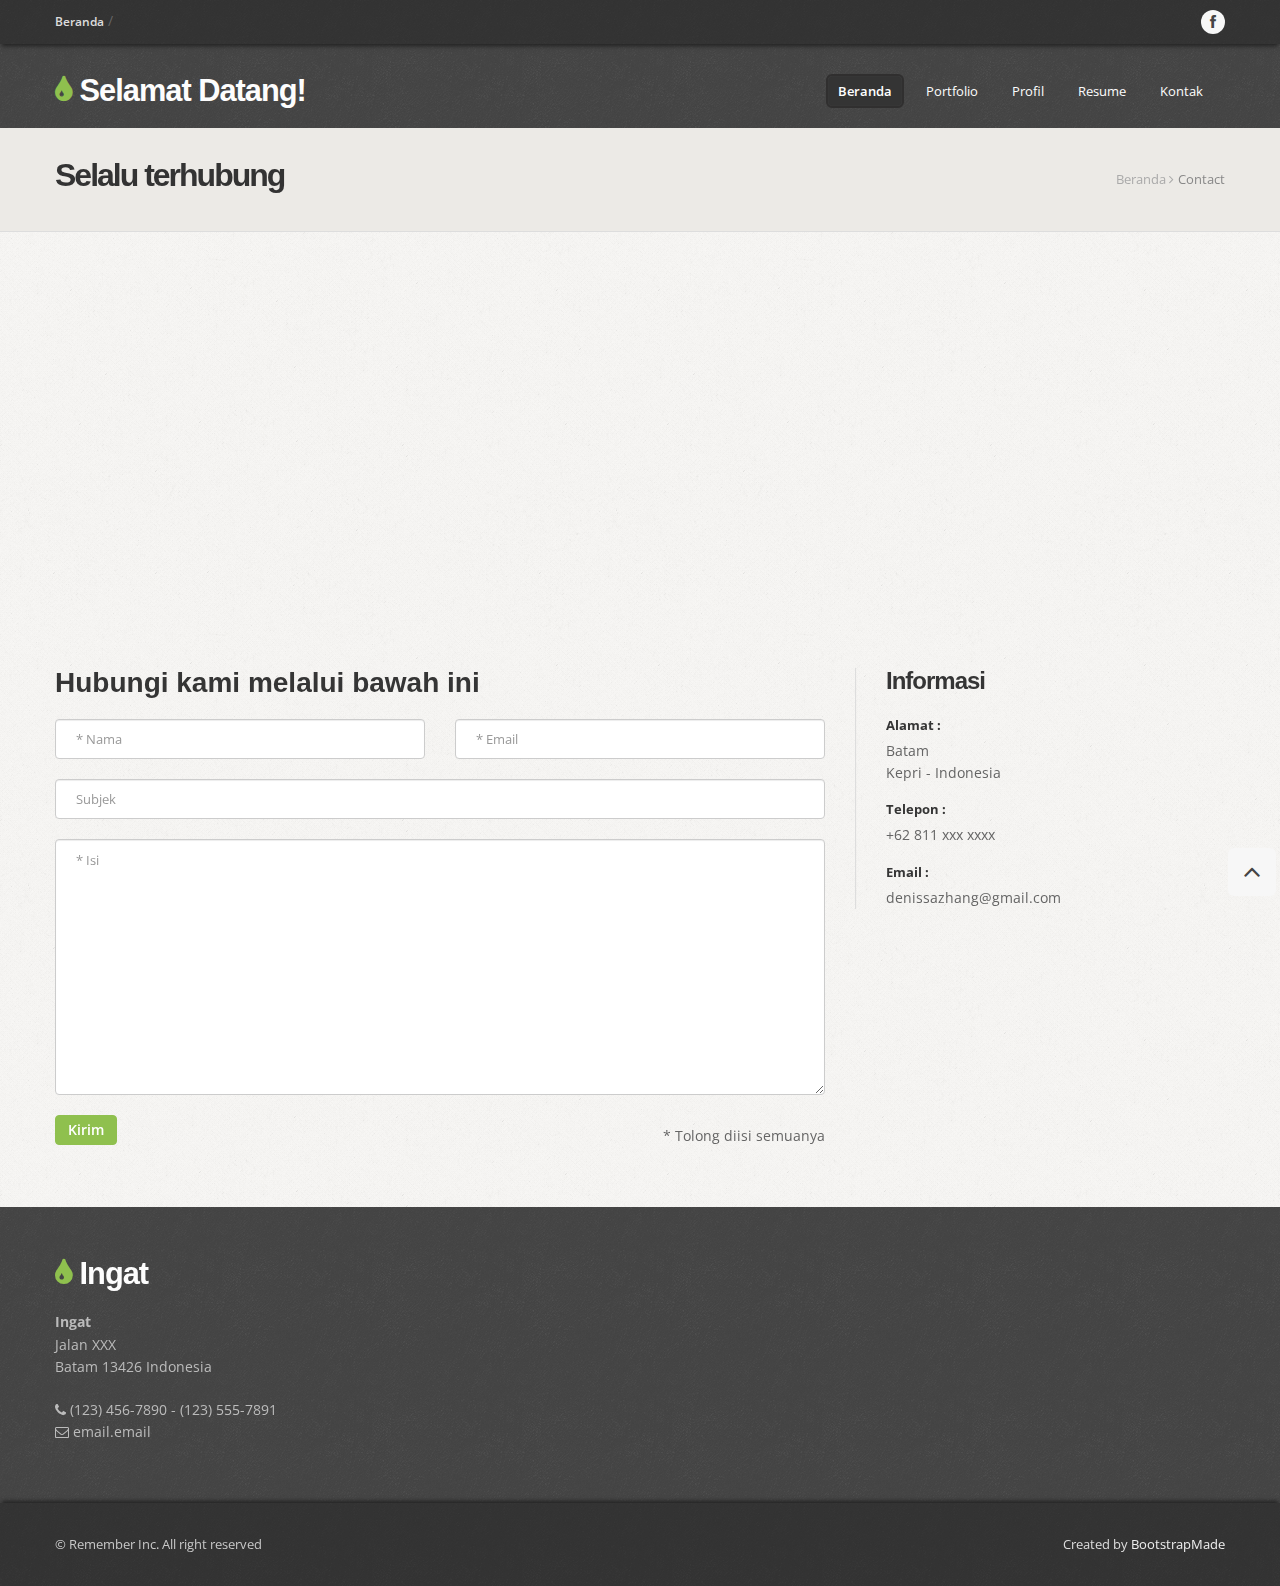
<file: contact.html>
<!DOCTYPE html>
<html lang="en">

<head>
  <meta charset="utf-8">
  <title>Contact Page</title>
  <meta name="viewport" content="width=device-width, initial-scale=1.0" />
  <meta name="description" content="Your page description here" />
  <meta name="author" content="" />

  <!-- css -->
  <link href="css/bootstrap.css" rel="stylesheet" />
  <link href="css/bootstrap-responsive.css" rel="stylesheet" />
  <link href="css/prettyPhoto.css" rel="stylesheet" />
  <link href="https://fonts.googleapis.com/css?family=Open+Sans:300,400,600,700" rel="stylesheet">
  <link href="css/style.css" rel="stylesheet">

  <!-- Theme skin -->
  <link id="t-colors" href="color/default.css" rel="stylesheet" />

  <!-- Fav and touch icons -->
  <link rel="apple-touch-icon-precomposed" sizes="144x144" href="ico/apple-touch-icon-144-precomposed.png" />
  <link rel="apple-touch-icon-precomposed" sizes="114x114" href="ico/apple-touch-icon-114-precomposed.png" />
  <link rel="apple-touch-icon-precomposed" sizes="72x72" href="ico/apple-touch-icon-72-precomposed.png" />
  <link rel="apple-touch-icon-precomposed" href="ico/apple-touch-icon-57-precomposed.png" />
  <link rel="shortcut icon" href="ico/favicon.png" />

  <!-- =======================================================
    Theme Name: Remember
    Theme URL: https://bootstrapmade.com/remember-free-multipurpose-bootstrap-template/
    Author: BootstrapMade.com
    Author URL: https://bootstrapmade.com
  ======================================================= -->
</head>

<body>

  <div id="wrapper">
    <!-- start header -->
    <header>
      <div class="top">
        <div class="container">
          <div class="row">
            <div class="span6">
              <ul class="topmenu">
                <li><a href="#">Beranda</a> &#47;</li>
              </ul>
            </div>
            <div class="span6">

              <ul class="social-network">
                <li><a href="https://Facebook.com/DenissaZhangKaiQian" data-placement="bottom" title="Facebook"><i class="icon-circled icon-bglight icon-facebook"></i></a></li>
              </ul>

            </div>
          </div>
        </div>
      </div>
      <div class="container">

  <div class="row nomargin">
            <div class="span4">
              <div class="logo">
                <h1><a href="index.html"><i class="icon-tint"></i> Selamat Datang!</a></h1>
              </div>
            </div>
            <div class="span8">
              <div class="navbar navbar-static-top">
                <div class="navigation">
                  <nav>
                    <ul class="nav topnav">
                      <li class="active">
                        <a href="index.html">Beranda</a>
                      </li>
                  <li class="dropdown">
                    <a href="portfolio.html">Portfolio</i></a>
                    <ul class="dropdown-menu">
                      </ul>
                    </li>
                    <li>
                      <a href="profil.html">Profil</i></a>
                      <ul class="dropdown-menu">
                      </ul>
                    </li>

                    <li>
                      <a href="resume.html">Resume</i></a>
                      <ul class="dropdown-menu">
                      </ul>
                    </li>
                    <li>
                      <a href="contact.html">Kontak</a>
                    </li>
                  </ul>
                </nav>
              </div>
              <!-- end navigation -->
            </div>
          </div>
        </div>
      </div>
    </header>
    <!-- end header -->

    <section id="inner-headline">
      <div class="container">
        <div class="row">
          <div class="span4">
            <div class="inner-heading">
              <h2>Selalu terhubung</h2>
            </div>
          </div>
          <div class="span8">
            <ul class="breadcrumb">
              <li><a href="index.html">Beranda</a> <i class="icon-angle-right"></i></li>
              <li class="active">Contact</li>
            </ul>
          </div>
        </div>
      </div>
    </section>

    <section id="content">
      <iframe src="https://maps.google.com/maps?q=uib&t=&z=13&ie=UTF8&iwloc=&output=embed" width="100%" height="380" frameborder="0" style="border:0" allowfullscreen></iframe>
      <div class="container">
        <div class="row">
          <div class="span8">
            <h4>Hubungi kami melalui bawah ini</h4>



            <form id="contactform" action="" method="post" role="form" class="contactForm">

              <div id="sendmessage">Pesan anda telah dikirim, terima kasih!</div>
              <div id="errormessage"></div>

              <div class="row">
                <div class="span4 field form-group">
                  <input type="text" name="name" placeholder="* Nama" data-rule="minlen:4" data-msg="Please enter at least 4 chars" />
                  <div class="validation"></div>
                </div>
                <div class="span4 field form-group">
                  <input type="text" name="email" placeholder="* Email" data-rule="email" data-msg="Please enter a valid email" />
                  <div class="validation"></div>
                </div>
                <div class="span8 margintop10 field form-group">
                  <input type="text" name="subject" placeholder="Subjek" data-rule="minlen:4" data-msg="Please enter at least 4 chars" />
                  <div class="validation"></div>
                </div>
                <div class="span8 margintop10 field form-group">
                  <textarea rows="12" name="message" class="input-block-level" placeholder="* Isi" data-rule="required" data-msg="Please write something"></textarea>
                  <div class="validation"></div>

                  <p>
                    <button class="btn btn-color margintop10 pull-left" type="submit">Kirim</button>
                    <span class="pull-right margintop20">* Tolong diisi semuanya</span>
                  </p>
                </div>
              </div>
            </form>
          </div>
          <div class="span4">
            <div class="clearfix"></div>
            <aside class="right-sidebar">

              <div class="widget">
                <h5 class="widgetheading">Informasi<span></span></h5>

                <ul class="contact-info">
                  <li><label>Alamat :</label>Batam<br /> Kepri - Indonesia</li>
                  <li><label>Telepon :</label>+62 811 xxx xxxx</li>
                  <li><label>Email : </label> denissazhang@gmail.com</li>
                </ul>

              </div>
            </aside>
          </div>
        </div>
      </div>
    </section>

  <footer>
          <div class="container">
            <div class="row">
              <div class="span4">
                <div class="widget">
                  <div class="footer_logo">
                    <h3><a href="index.html"><i class="icon-tint"></i> Ingat</a></h3>
                  </div>
                  <address>
                   <strong>Ingat</strong><br>
                   Jalan XXX<br>
                   Batam 13426 Indonesia
                 </address>
                 <p>
                  <i class="icon-phone"></i> (123) 456-7890 - (123) 555-7891 <br>
                  <i class="icon-envelope-alt"></i> email.email
                </p>
              </div>
            </div>
            </div>
        </div>
        <div id="sub-footer">
          <div class="container">
            <div class="row">
              <div class="span6">
                <div class="copyright">
                  <p><span>&copy; Remember Inc. All right reserved</span></p>
                </div>

              </div>

              <div class="span6">
                <div class="credits">
                <!--
                  All the links in the footer should remain intact.
                  You can delete the links only if you purchased the pro version.
                  Licensing information: https://bootstrapmade.com/license/
                  Purchase the pro version with working PHP/AJAX contact form: https://bootstrapmade.com/buy/?theme=Remember
                -->
                Created by <a href="https://bootstrapmade.com/">BootstrapMade</a>
              </div>
            </div>
          </div>
        </div>
      </div>
    </footer>
  </div>
  <a href="#" class="scrollup"><i class="icon-angle-up icon-rounded icon-bglight icon-2x"></i></a>

  <!-- javascript
    ================================================== -->
    <!-- Placed at the end of the document so the pages load faster -->
    <script src="js/jquery.js"></script>
    <script src="js/jquery.easing.1.3.js"></script>
    <script src="js/bootstrap.js"></script>
    <script src="js/modernizr.custom.js"></script>
    <script src="js/toucheffects.js"></script>
    <script src="js/google-code-prettify/prettify.js"></script>
    <script src="js/jquery.prettyPhoto.js"></script>
    <script src="js/portfolio/jquery.quicksand.js"></script>
    <script src="js/portfolio/setting.js"></script>
    <script src="js/animate.js"></script>

    <!-- Template Custom JavaScript File -->
    <script src="js/custom.js"></script>

  </body>

  </html>
</file>
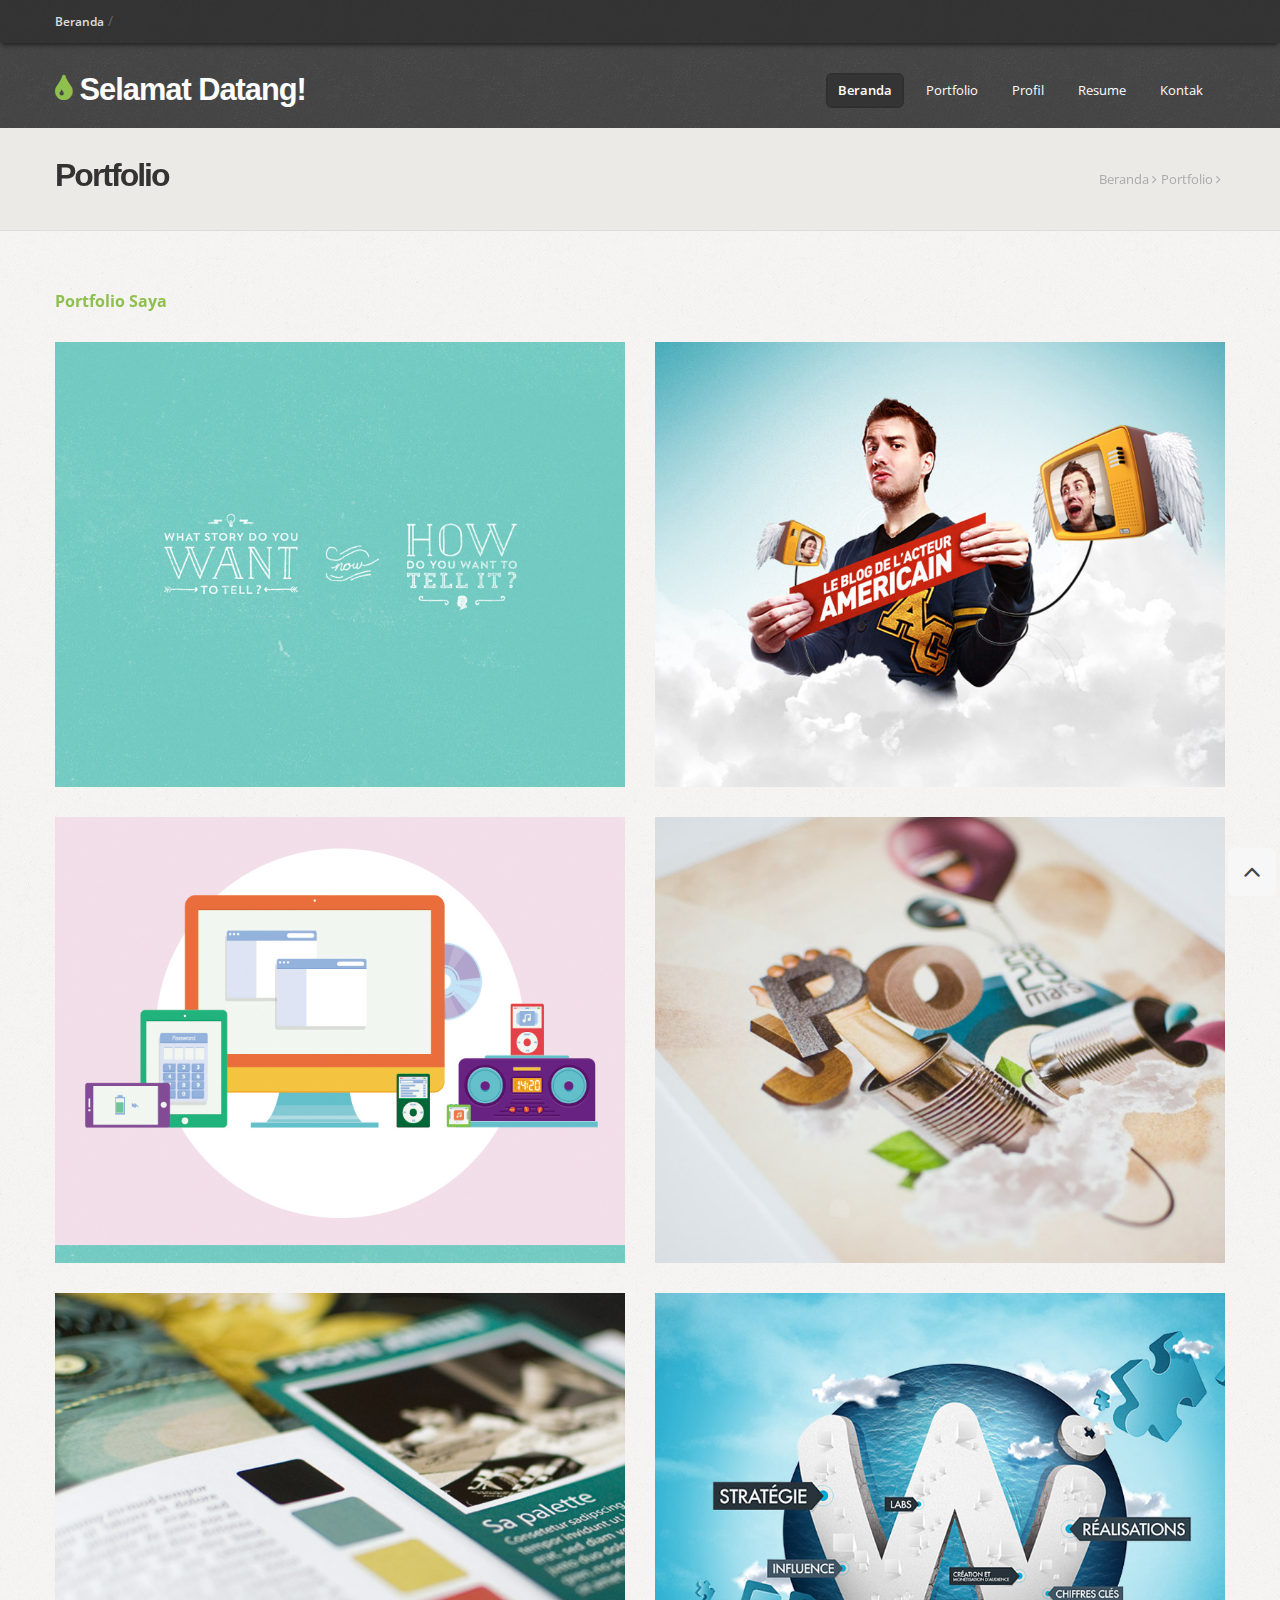
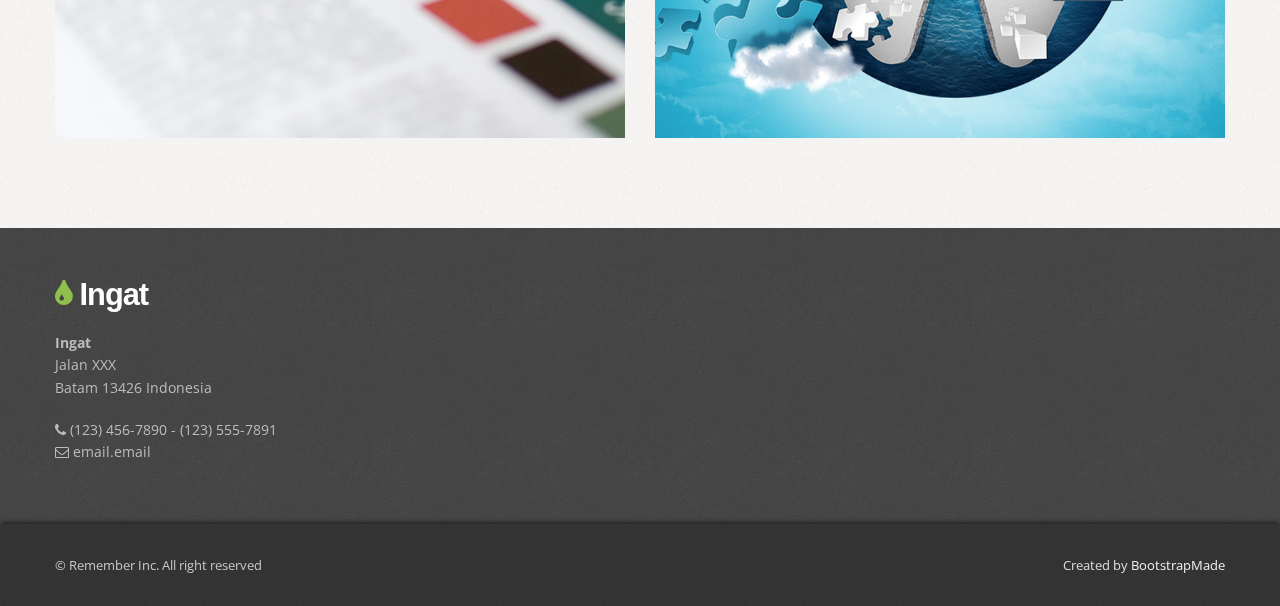
<file: portfolio.html>
<!DOCTYPE html>
<html lang="en">

<head>
  <meta charset="utf-8">
  <title>Portfolio</title>
  <meta name="viewport" content="width=device-width, initial-scale=1.0" />
  <meta name="description" content="Your page description here" />
  <meta name="author" content="" />

  <!-- css -->
  <link href="css/bootstrap.css" rel="stylesheet" />
  <link href="css/bootstrap-responsive.css" rel="stylesheet" />
  <link href="css/prettyPhoto.css" rel="stylesheet" />
  <link href="https://fonts.googleapis.com/css?family=Open+Sans:300,400,600,700" rel="stylesheet">
  <link href="css/style.css" rel="stylesheet">

  <!-- Theme skin -->
  <link id="t-colors" href="color/default.css" rel="stylesheet" />

  <!-- Fav and touch icons -->
  <link rel="apple-touch-icon-precomposed" sizes="144x144" href="ico/apple-touch-icon-144-precomposed.png" />
  <link rel="apple-touch-icon-precomposed" sizes="114x114" href="ico/apple-touch-icon-114-precomposed.png" />
  <link rel="apple-touch-icon-precomposed" sizes="72x72" href="ico/apple-touch-icon-72-precomposed.png" />
  <link rel="apple-touch-icon-precomposed" href="ico/apple-touch-icon-57-precomposed.png" />
  <link rel="shortcut icon" href="ico/favicon.png" />

  <!-- =======================================================
    Theme Name: Remember
    Theme URL: https://bootstrapmade.com/remember-free-multipurpose-bootstrap-template/
    Author: BootstrapMade.com
    Author URL: https://bootstrapmade.com
  ======================================================= -->
</head>

<body>

  <div id="wrapper">
    <!-- start header -->
    <header>
      <div class="top">
        <div class="container">
          <div class="row">
            <div class="span6">
              <ul class="topmenu">
                <li><a href="#">Beranda</a> &#47;</li>
              </ul>
            </div>
          </div>
        </div>
      </div>
      <div class="container">
  <div class="row nomargin">
            <div class="span4">
              <div class="logo">
                <h1><a href="index.html"><i class="icon-tint"></i> Selamat Datang!</a></h1>
              </div>
            </div>
            <div class="span8">
              <div class="navbar navbar-static-top">
                <div class="navigation">
                  <nav>
                    <ul class="nav topnav">
                      <li class="active">
                        <a href="index.html">Beranda</a>
                      </li>
                  <li class="dropdown">
                    <a href="portfolio.html">Portfolio</i></a>
                    <ul class="dropdown-menu">
                      </ul>
                    </li>
                    <li>
                      <a href="profil.html">Profil</i></a>
                      <ul class="dropdown-menu">
                      </ul>
                    </li>

                    <li>
                      <a href="resume.html">Resume</i></a>
                      <ul class="dropdown-menu">
                      </ul>
                    </li>
                    <li>
                      <a href="contact.html">Kontak</a>
                    </li>
                  </ul>
                </nav>
              </div>
              <!-- end navigation -->
            </div>
          </div>
        </div>
      </div>
    </header>
    <!-- end header -->

    <section id="inner-headline">
      <div class="container">
        <div class="row">
          <div class="span4">
            <div class="inner-heading">
              <h2>Portfolio</h2>
            </div>
          </div>
          <div class="span8">
            <ul class="breadcrumb">
              <li><a href="index.html">Beranda</a> <i class="icon-angle-right"></i></li>
              <li><a href="#">Portfolio</a> <i class="icon-angle-right"></i></li>
              <li class="active"></li>
            </ul>
          </div>
        </div>
      </div>
    </section>

    <section id="content">
      <div class="container">
        <div class="row">
          <div class="span12">
            <ul class="portfolio-categ filter">
              <li class="all active"><a href="#">Portfolio Saya</a></li>
              <!-- <li class="web"><a href="#" title="">Web design</a></li>
              <li class="icon"><a href="#" title="">Icons</a></li>
              <li class="graphic"><a href="#" title="">Graphic design</a></li> -->
            </ul>

            <div class="clearfix"></div>
            <div class="row">
              <section id="projects">
                <ul id="thumbs" class="grid cs-style-3 portfolio">

                  <!-- Item Project and Filter Name -->
                  <li class="item-thumbs span6 design" data-id="id-0" data-type="web">
                    <div class="item">
                      <figure>
                        <div><img src="img/dummies/works/1.jpg" alt=""></div>
                        <figcaption>
                          <h3>Portfolio 1</h3>
                          <p>
                            <a href="img/dummies/works/big.png" data-pretty="prettyPhoto[gallery1]" title="Portfolio caption here"><i class="icon-zoom-in icon-circled icon-bglight icon-2x active"></i></a>
                            <a href="#"><i class="icon-file icon-circled icon-bglight icon-2x active"></i></a>
                          </p>
                        </figcaption>
                      </figure>
                    </div>
                  </li>
                  <!-- End Item Project -->

                  <!-- Item Project and Filter Name -->
                  <li class="item-thumbs span6 design" data-id="id-1" data-type="icon">
                    <div class="item">
                      <figure>
                        <div><img src="img/dummies/works/2.jpg" alt=""></div>
                        <figcaption>
                          <h3>Portfolio 2</h3>
                          <p>
                            <a href="img/dummies/works/big.png" data-pretty="prettyPhoto[gallery1]" title="Portfolio caption here"><i class="icon-zoom-in icon-circled icon-bglight icon-2x active"></i></a>
                            <a href="#"><i class="icon-file icon-circled icon-bglight icon-2x active"></i></a>
                          </p>
                        </figcaption>
                      </figure>
                    </div>
                  </li>
                  <!-- End Item Project -->

                  <!-- Item Project and Filter Name -->
                  <li class="item-thumbs span6 photography" data-id="id-2" data-type="graphic">
                    <div class="item">
                      <figure>
                        <div><img src="img/dummies/works/3.jpg" alt=""></div>
                        <figcaption>
                          <h3>Portfolio 3</h3>
                          <p>
                            <a href="img/dummies/works/big.png" data-pretty="prettyPhoto[gallery1]" title="Portfolio caption here"><i class="icon-zoom-in icon-circled icon-bglight icon-2x active"></i></a>
                            <a href="#"><i class="icon-file icon-circled icon-bglight icon-2x active"></i></a>
                          </p>
                        </figcaption>
                      </figure>
                    </div>
                  </li>
                  <!-- End Item Project -->

                  <!-- Item Project and Filter Name -->
                  <li class="item-thumbs span6 design" data-id="id-0" data-type="web">
                    <div class="item">
                      <figure>
                        <div><img src="img/dummies/works/4.jpg" alt=""></div>
                        <figcaption>
                          <h3>Portfolio 4</h3>
                          <p>
                            <a href="img/dummies/works/big.png" data-pretty="prettyPhoto[gallery1]" title="Portfolio caption here"><i class="icon-zoom-in icon-circled icon-bglight icon-2x active"></i></a>
                            <a href="#"><i class="icon-file icon-circled icon-bglight icon-2x active"></i></a>
                          </p>
                        </figcaption>
                      </figure>
                    </div>
                  </li>
                  <!-- End Item Project -->

                  <!-- Item Project and Filter Name -->
                  <li class="item-thumbs span6 photography" data-id="id-4" data-type="web">
                    <div class="item">
                      <figure>
                        <div><img src="img/dummies/works/5.jpg" alt=""></div>
                        <figcaption>
                          <h3>Portfolio 5</h3>
                          <p>
                            <a href="img/dummies/works/big.png" data-pretty="prettyPhoto[gallery1]" title="Portfolio caption here"><i class="icon-zoom-in icon-circled icon-bglight icon-2x active"></i></a>
                            <a href="#"><i class="icon-file icon-circled icon-bglight icon-2x active"></i></a>
                          </p>
                        </figcaption>
                      </figure>
                    </div>
                  </li>
                  <!-- End Item Project -->

                  <!-- Item Project and Filter Name -->
                  <li class="item-thumbs span6 photography" data-id="id-5" data-type="icon">
                    <div class="item">
                      <figure>
                        <div><img src="img/dummies/works/6.jpg" alt=""></div>
                        <figcaption>
                          <h3>Portfolio 6</h3>
                          <p>
                            <a href="img/dummies/works/big.png" data-pretty="prettyPhoto[gallery1]" title="Portfolio caption here"><i class="icon-zoom-in icon-circled icon-bglight icon-2x active"></i></a>
                            <a href="#"><i class="icon-file icon-circled icon-bglight icon-2x active"></i></a>
                          </p>
                        </figcaption>
                      </figure>
                    </div>
                  </li>
                  <!-- End Item Project -->
                </ul>
              </section>

            </div>
          </div>
        </div>
      </div>
    </section>

    
        <footer>
          <div class="container">
            <div class="row">
              <div class="span4">
                <div class="widget">
                  <div class="footer_logo">
                    <h3><a href="index.html"><i class="icon-tint"></i> Ingat</a></h3>
                  </div>
                  <address>
                   <strong>Ingat</strong><br>
                   Jalan XXX<br>
                   Batam 13426 Indonesia
                 </address>
                 <p>
                  <i class="icon-phone"></i> (123) 456-7890 - (123) 555-7891 <br>
                  <i class="icon-envelope-alt"></i> email.email
                </p>
              </div>
            </div>
            </div>
        </div>
        <div id="sub-footer">
          <div class="container">
            <div class="row">
              <div class="span6">
                <div class="copyright">
                  <p><span>&copy; Remember Inc. All right reserved</span></p>
                </div>

              </div>

              <div class="span6">
                <div class="credits">
                <!--
                  All the links in the footer should remain intact.
                  You can delete the links only if you purchased the pro version.
                  Licensing information: https://bootstrapmade.com/license/
                  Purchase the pro version with working PHP/AJAX contact form: https://bootstrapmade.com/buy/?theme=Remember
                -->
                Created by <a href="https://bootstrapmade.com/">BootstrapMade</a>
              </div>
            </div>
          </div>
        </div>
      </div>
    </footer>
  </div>
  <a href="#" class="scrollup"><i class="icon-angle-up icon-rounded icon-bglight icon-2x"></i></a>

  <!-- javascript
    ================================================== -->
  <!-- Placed at the end of the document so the pages load faster -->
  <script src="js/jquery.js"></script>
  <script src="js/jquery.easing.1.3.js"></script>
  <script src="js/bootstrap.js"></script>
  <script src="js/modernizr.custom.js"></script>
  <script src="js/toucheffects.js"></script>
  <script src="js/google-code-prettify/prettify.js"></script>
  <script src="js/jquery.prettyPhoto.js"></script>
  <script src="js/portfolio/jquery.quicksand.js"></script>
  <script src="js/portfolio/setting.js"></script>
  <script src="js/animate.js"></script>

  <!-- Template Custom JavaScript File -->
  <script src="js/custom.js"></script>


</body>

</html>
</file>
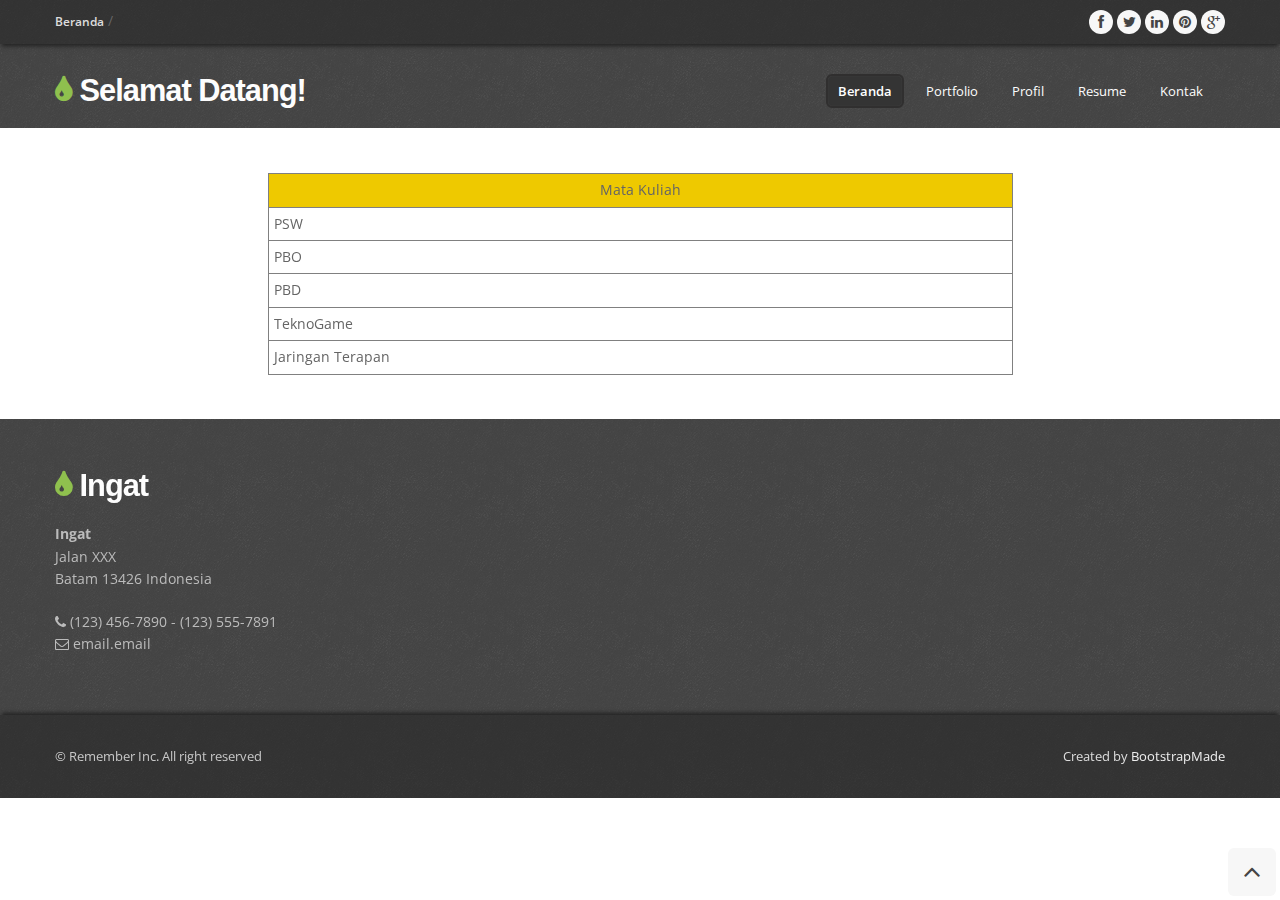
<file: profil.html>
<!DOCTYPE html>
<html lang="en">

<head>
  <meta charset="utf-8">
  <title>Denissa</title>
  <meta name="viewport" content="width=device-width, initial-scale=1.0" />
  <meta name="description" content="Your page description here" />
  <meta name="author" content="" />

  <!-- css -->
  <link href="css/bootstrap.css" rel="stylesheet" />
  <link href="css/bootstrap-responsive.css" rel="stylesheet" />
  <link href="css/prettyPhoto.css" rel="stylesheet" />
  <link href="https://fonts.googleapis.com/css?family=Open+Sans:300,400,600,700" rel="stylesheet">
  <link href="css/style.css" rel="stylesheet">

  <!-- Theme skin -->
  <link id="t-colors" href="color/default.css" rel="stylesheet" />

  <!-- Fav and touch icons -->
  <link rel="apple-touch-icon-precomposed" sizes="144x144" href="ico/apple-touch-icon-144-precomposed.png" />
  <link rel="apple-touch-icon-precomposed" sizes="114x114" href="ico/apple-touch-icon-114-precomposed.png" />
  <link rel="apple-touch-icon-precomposed" sizes="72x72" href="ico/apple-touch-icon-72-precomposed.png" />
  <link rel="apple-touch-icon-precomposed" href="ico/apple-touch-icon-57-precomposed.png" />
  <link rel="shortcut icon" href="ico/favicon.png" />

  <!-- =======================================================
    Theme Name: Remember
    Theme URL: https://bootstrapmade.com/remember-free-multipurpose-bootstrap-template/
    Author: BootstrapMade.com
    Author URL: https://bootstrapmade.com
    ======================================================= -->
  </head>

  <body>
    <div id="wrapper">
      <!-- start header -->
      <header>
        <div class="top">
          <div class="container">
            <div class="row">
              <div class="span6">
                <ul class="topmenu">
                  <li><a href="#">Beranda</a> &#47;</li><!-- 
                  <li><a href="#">Terms</a> &#47;</li>
                  <li><a href="#">Privacy policy</a></li> -->
                </ul>
              </div>
              <div class="span6">

                <ul class="social-network">
                  <li><a href="#" data-placement="bottom" title="Facebook"><i class="icon-circled icon-bglight icon-facebook"></i></a></li>
                  <li><a href="#" data-placement="bottom" title="Twitter"><i class="icon-circled icon-bglight icon-twitter"></i></a></li>
                  <li><a href="#" data-placement="bottom" title="Linkedin"><i class="icon-circled icon-linkedin icon-bglight"></i></a></li>
                  <li><a href="#" data-placement="bottom" title="Pinterest"><i class="icon-circled icon-pinterest  icon-bglight"></i></a></li>
                  <li><a href="#" data-placement="bottom" title="Google +"><i class="icon-circled icon-google-plus icon-bglight"></i></a></li>
                </ul>

              </div>
            </div>
          </div>
        </div>
        <div class="container">

         <div class="row nomargin">
            <div class="span4">
              <div class="logo">
                <h1><a href="index.html"><i class="icon-tint"></i> Selamat Datang!</a></h1>
              </div>
            </div>
            <div class="span8">
              <div class="navbar navbar-static-top">
                <div class="navigation">
                  <nav>
                    <ul class="nav topnav">
                      <li class="active">
                        <a href="index.html">Beranda</a>
                      </li>
                  <li class="dropdown">
                    <a href="portfolio.html">Portfolio</i></a>
                    <ul class="dropdown-menu">
                      </ul>
                    </li>
                    <li>
                      <a href="profil.html">Profil</i></a>
                      <ul class="dropdown-menu">
                      </ul>
                    </li>

                    <li>
                      <a href="resume.html">Resume</i></a>
                      <ul class="dropdown-menu">
                      </ul>
                    </li>
                    <li>
                      <a href="contact.html">Kontak</a>
                    </li>
                  </ul>
                </nav>
              </div>
              <!-- end navigation -->
            </div>
          </div>
        </div>
      </div>
    </header>
    <!-- end header -->

   <body>
  <br> <br>
   <table width="745" border="1" cellspacing="0" cellpadding="5" align="center">
        <tr align="center" bgcolor="#eec900">
          <td width="174">Mata Kuliah</td>
        </tr>
        <tr>
          <td>PSW</td>
        </tr>
        <tr>
          <td>PBO</td>
        </tr>
        <tr>
          <td>PBD</td>
        </tr>
        <tr>
          <td>TeknoGame</td>
        </tr>
        <tr>
          <td>Jaringan Terapan</td>
        </tr>
      </table>
      <tr>
</tr>
<br> <br>
</body>
 <footer>
          <div class="container">
            <div class="row">
              <div class="span4">
                <div class="widget">
                  <div class="footer_logo">
                    <h3><a href="index.html"><i class="icon-tint"></i> Ingat</a></h3>
                  </div>
                  <address>
                   <strong>Ingat</strong><br>
                   Jalan XXX<br>
                   Batam 13426 Indonesia
                 </address>
                 <p>
                  <i class="icon-phone"></i> (123) 456-7890 - (123) 555-7891 <br>
                  <i class="icon-envelope-alt"></i> email.email
                </p>
              </div>
            </div>
            </div>
        </div>
        <div id="sub-footer">
          <div class="container">
            <div class="row">
              <div class="span6">
                <div class="copyright">
                  <p><span>&copy; Remember Inc. All right reserved</span></p>
                </div>

              </div>

              <div class="span6">
                <div class="credits">
                <!--
                  All the links in the footer should remain intact.
                  You can delete the links only if you purchased the pro version.
                  Licensing information: https://bootstrapmade.com/license/
                  Purchase the pro version with working PHP/AJAX contact form: https://bootstrapmade.com/buy/?theme=Remember
                -->
                Created by <a href="https://bootstrapmade.com/">BootstrapMade</a>
              </div>
            </div>
          </div>
        </div>
      </div>
    </footer>
  </div>
  <a href="#" class="scrollup"><i class="icon-angle-up icon-rounded icon-bglight icon-2x"></i></a>

  <!-- javascript
    ================================================== -->
    <!-- Placed at the end of the document so the pages load faster -->
    <script src="js/jquery.js"></script>
    <script src="js/jquery.easing.1.3.js"></script>
    <script src="js/bootstrap.js"></script>
    <script src="js/modernizr.custom.js"></script>
    <script src="js/toucheffects.js"></script>
    <script src="js/google-code-prettify/prettify.js"></script>
    <script src="js/jquery.prettyPhoto.js"></script>
    <script src="js/portfolio/jquery.quicksand.js"></script>
    <script src="js/portfolio/setting.js"></script>
    <script src="js/animate.js"></script>

    <!-- Template Custom JavaScript File -->
    <script src="js/custom.js"></script>

  </body>

  </html>
</file>
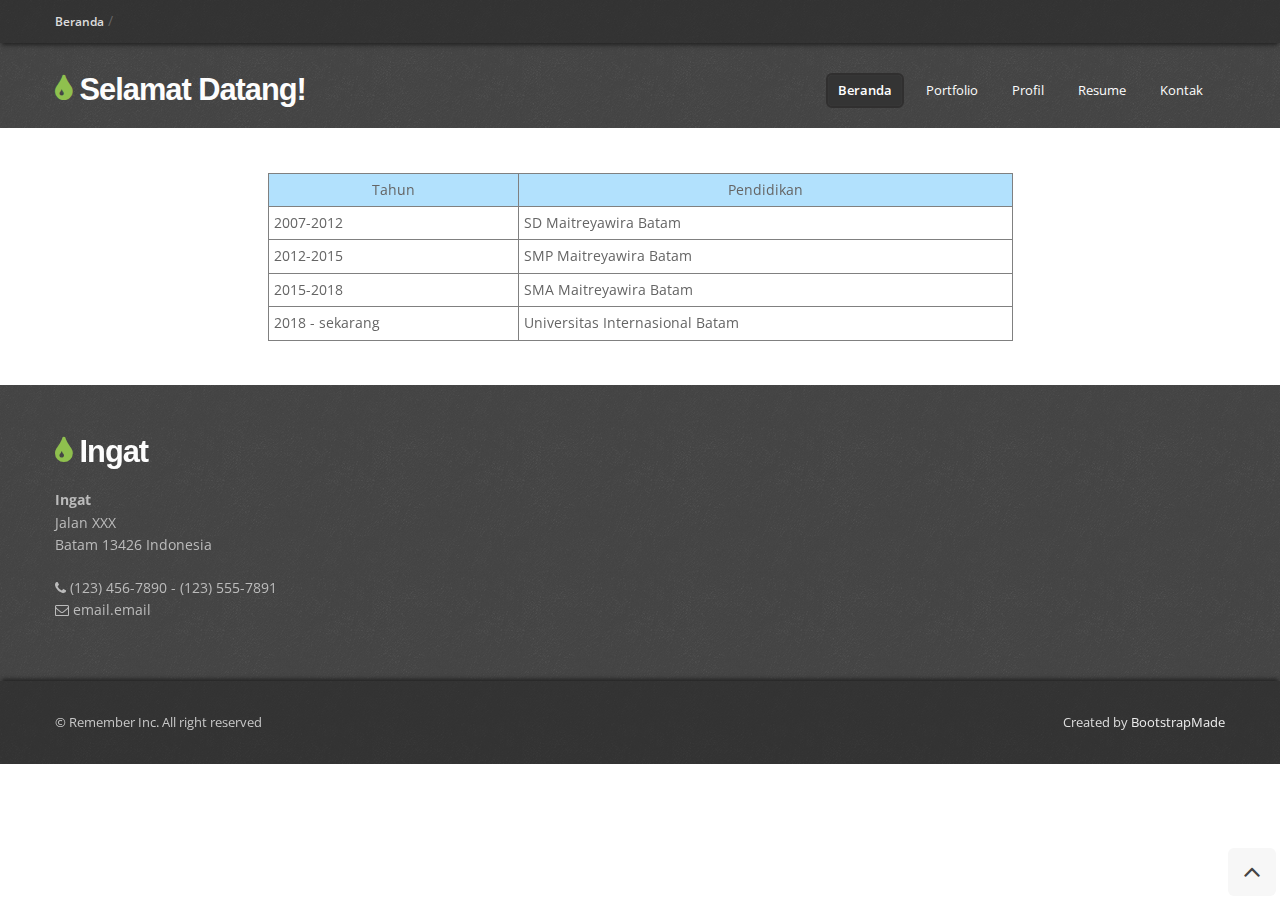
<file: resume.html>
<!DOCTYPE html>
<html lang="en">

<head>
  <meta charset="utf-8">
  <title>Denissa</title>
  <meta name="viewport" content="width=device-width, initial-scale=1.0" />
  <meta name="description" content="Your page description here" />
  <meta name="author" content="" />

  <!-- css -->
  <link href="css/bootstrap.css" rel="stylesheet" />
  <link href="css/bootstrap-responsive.css" rel="stylesheet" />
  <link href="css/prettyPhoto.css" rel="stylesheet" />
  <link href="https://fonts.googleapis.com/css?family=Open+Sans:300,400,600,700" rel="stylesheet">
  <link href="css/style.css" rel="stylesheet">

  <!-- Theme skin -->
  <link id="t-colors" href="color/default.css" rel="stylesheet" />

  <!-- Fav and touch icons -->
  <link rel="apple-touch-icon-precomposed" sizes="144x144" href="ico/apple-touch-icon-144-precomposed.png" />
  <link rel="apple-touch-icon-precomposed" sizes="114x114" href="ico/apple-touch-icon-114-precomposed.png" />
  <link rel="apple-touch-icon-precomposed" sizes="72x72" href="ico/apple-touch-icon-72-precomposed.png" />
  <link rel="apple-touch-icon-precomposed" href="ico/apple-touch-icon-57-precomposed.png" />
  <link rel="shortcut icon" href="ico/favicon.png" />

  <!-- =======================================================
    Theme Name: Remember
    Theme URL: https://bootstrapmade.com/remember-free-multipurpose-bootstrap-template/
    Author: BootstrapMade.com
    Author URL: https://bootstrapmade.com
    ======================================================= -->
  </head>

  <body>
    <div id="wrapper">
      <!-- start header -->
      <header>
        <div class="top">
          <div class="container">
            <div class="row">
              <div class="span6">
                <ul class="topmenu">
                  <li><a href="#">Beranda</a> &#47;</li><!-- 
                  <li><a href="#">Terms</a> &#47;</li>
                  <li><a href="#">Privacy policy</a></li> -->
                </ul>
              </div>
              <div class="span6">

              </div>
            </div>
          </div>
        </div>
        <div class="container">
  <div class="row nomargin">
            <div class="span4">
              <div class="logo">
                <h1><a href="index.html"><i class="icon-tint"></i> Selamat Datang!</a></h1>
              </div>
            </div>
            <div class="span8">
              <div class="navbar navbar-static-top">
                <div class="navigation">
                  <nav>
                    <ul class="nav topnav">
                      <li class="active">
                        <a href="index.html">Beranda</a>
                      </li>
                  <li class="dropdown">
                    <a href="portfolio.html">Portfolio</i></a>
                    <ul class="dropdown-menu">
                      </ul>
                    </li>
                    <li>
                      <a href="profil.html">Profil</i></a>
                      <ul class="dropdown-menu">
                      </ul>
                    </li>

                    <li>
                      <a href="resume.html">Resume</i></a>
                      <ul class="dropdown-menu">
                      </ul>
                    </li>
                    <li>
                      <a href="contact.html">Kontak</a>
                    </li>
                  </ul>
                </nav>
              </div>
              <!-- end navigation -->
            </div>
          </div>
        </div>
      </div>
    </header>
    <!-- end header -->
<body>
  <br> <br>
   <table width="745" border="1" cellspacing="0" cellpadding="5" align="center">
        <tr align="center" bgcolor="#b2e1fd">
          <td width="174">Tahun</td>
          <td width="353">Pendidikan</td>
        </tr>
        <tr>
          <td>2007-2012</td>
          <td>SD Maitreyawira Batam</td>
        </tr>
        <tr>
          <td>2012-2015</td>
          <td>SMP Maitreyawira Batam</td>
        </tr>
        <tr>
          <td>2015-2018</td>
          <td>SMA Maitreyawira Batam </td>
        </tr>
        <tr>
          <td>2018 - sekarang</td>
          <td>Universitas Internasional Batam</td>
        </tr>
      </table>
      <tr>
</tr>
<br> <br>
</body>
 <footer>
          <div class="container">
            <div class="row">
              <div class="span4">
                <div class="widget">
                  <div class="footer_logo">
                    <h3><a href="index.html"><i class="icon-tint"></i> Ingat</a></h3>
                  </div>
                  <address>
                   <strong>Ingat</strong><br>
                   Jalan XXX<br>
                   Batam 13426 Indonesia
                 </address>
                 <p>
                  <i class="icon-phone"></i> (123) 456-7890 - (123) 555-7891 <br>
                  <i class="icon-envelope-alt"></i> email.email
                </p>
              </div>
            </div>
            </div>
        </div>
        <div id="sub-footer">
          <div class="container">
            <div class="row">
              <div class="span6">
                <div class="copyright">
                  <p><span>&copy; Remember Inc. All right reserved</span></p>
                </div>

              </div>

              <div class="span6">
                <div class="credits">
                <!--
                  All the links in the footer should remain intact.
                  You can delete the links only if you purchased the pro version.
                  Licensing information: https://bootstrapmade.com/license/
                  Purchase the pro version with working PHP/AJAX contact form: https://bootstrapmade.com/buy/?theme=Remember
                -->
                Created by <a href="https://bootstrapmade.com/">BootstrapMade</a>
              </div>
            </div>
          </div>
        </div>
      </div>
    </footer>
  </div>
  <a href="#" class="scrollup"><i class="icon-angle-up icon-rounded icon-bglight icon-2x"></i></a>

  <!-- javascript
    ================================================== -->
    <!-- Placed at the end of the document so the pages load faster -->
    <script src="js/jquery.js"></script>
    <script src="js/jquery.easing.1.3.js"></script>
    <script src="js/bootstrap.js"></script>
    <script src="js/modernizr.custom.js"></script>
    <script src="js/toucheffects.js"></script>
    <script src="js/google-code-prettify/prettify.js"></script>
    <script src="js/jquery.prettyPhoto.js"></script>
    <script src="js/portfolio/jquery.quicksand.js"></script>
    <script src="js/portfolio/setting.js"></script>
    <script src="js/animate.js"></script>

    <!-- Template Custom JavaScript File -->
    <script src="js/custom.js"></script>

  </body>

  </html>
</file>
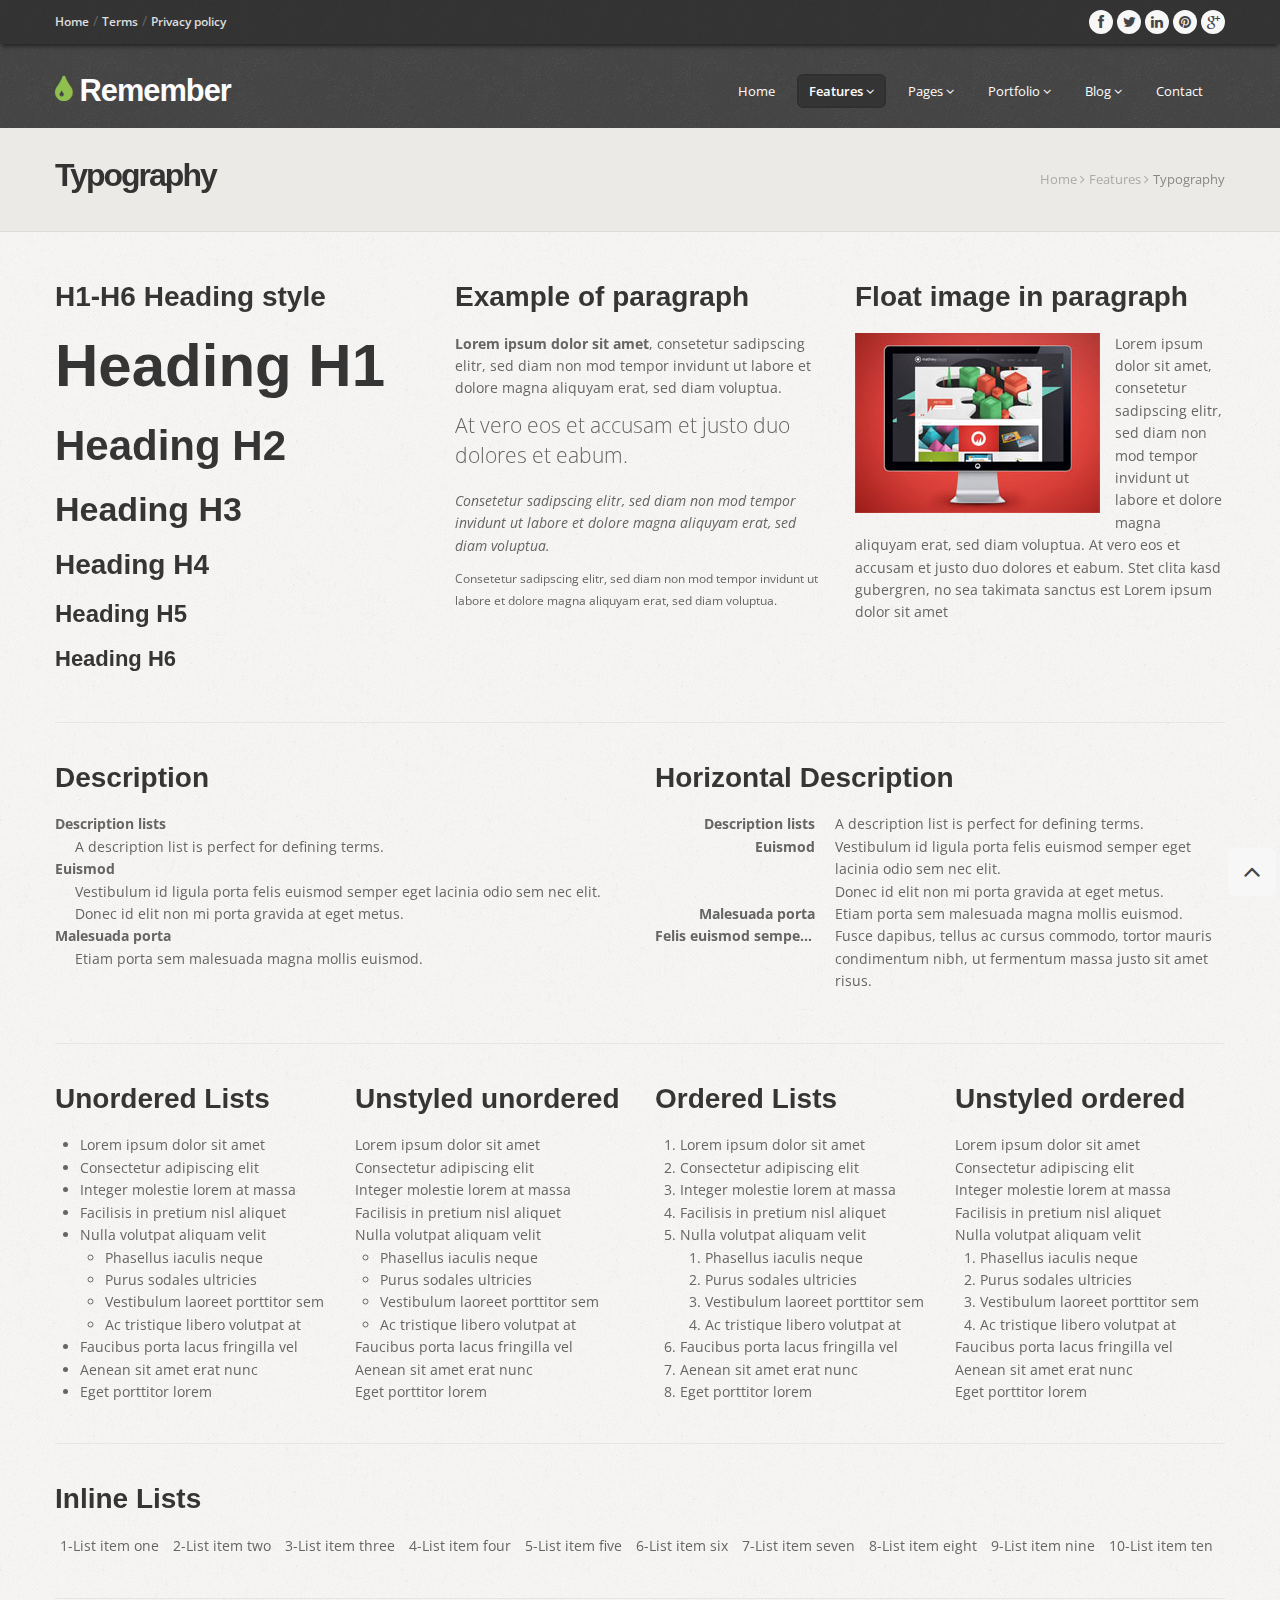
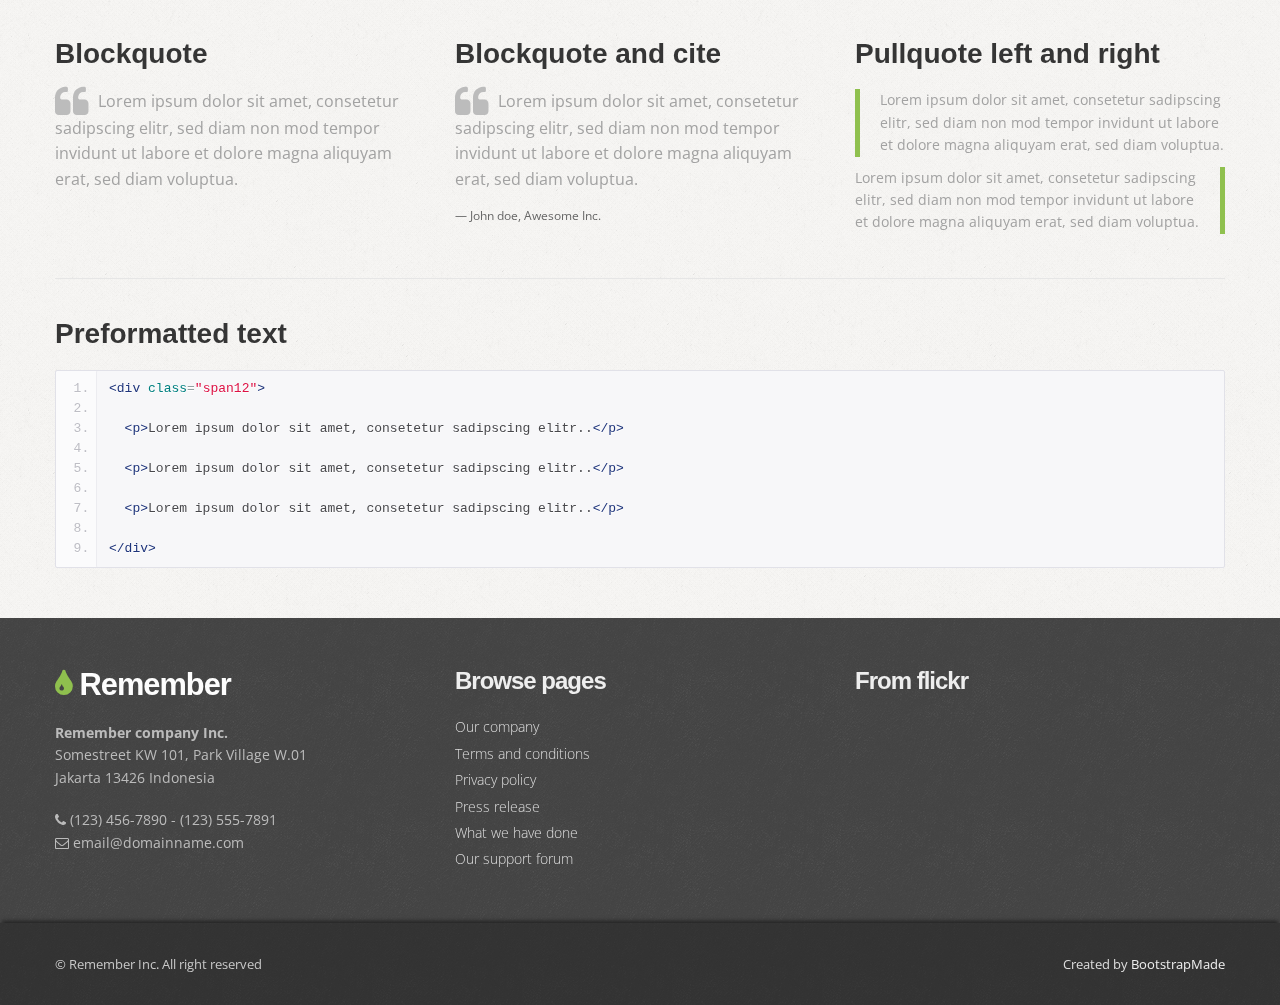
<file: typography.html>
<!DOCTYPE html>
<html lang="en">

<head>
  <meta charset="utf-8">
  <title>Remember - Multipurpose bootstrap site template</title>
  <meta name="viewport" content="width=device-width, initial-scale=1.0" />
  <meta name="description" content="Your page description here" />
  <meta name="author" content="" />

  <!-- css -->
  <link href="css/bootstrap.css" rel="stylesheet" />
  <link href="css/bootstrap-responsive.css" rel="stylesheet" />
  <link href="css/prettyPhoto.css" rel="stylesheet" />
  <link href="https://fonts.googleapis.com/css?family=Open+Sans:300,400,600,700" rel="stylesheet">
  <link href="css/style.css" rel="stylesheet">

  <!-- Theme skin -->
  <link id="t-colors" href="color/default.css" rel="stylesheet" />

  <!-- Fav and touch icons -->
  <link rel="apple-touch-icon-precomposed" sizes="144x144" href="ico/apple-touch-icon-144-precomposed.png" />
  <link rel="apple-touch-icon-precomposed" sizes="114x114" href="ico/apple-touch-icon-114-precomposed.png" />
  <link rel="apple-touch-icon-precomposed" sizes="72x72" href="ico/apple-touch-icon-72-precomposed.png" />
  <link rel="apple-touch-icon-precomposed" href="ico/apple-touch-icon-57-precomposed.png" />
  <link rel="shortcut icon" href="ico/favicon.png" />

  <!-- =======================================================
    Theme Name: Remember
    Theme URL: https://bootstrapmade.com/remember-free-multipurpose-bootstrap-template/
    Author: BootstrapMade.com
    Author URL: https://bootstrapmade.com
  ======================================================= -->
</head>

<body>

  <div id="wrapper">
    <!-- start header -->
    <header>
      <div class="top">
        <div class="container">
          <div class="row">
            <div class="span6">
              <ul class="topmenu">
                <li><a href="#">Home</a> &#47;</li>
                <li><a href="#">Terms</a> &#47;</li>
                <li><a href="#">Privacy policy</a></li>
              </ul>
            </div>
            <div class="span6">

              <ul class="social-network">
                <li><a href="#" data-placement="bottom" title="Facebook"><i class="icon-circled icon-bglight icon-facebook"></i></a></li>
                <li><a href="#" data-placement="bottom" title="Twitter"><i class="icon-circled icon-bglight icon-twitter"></i></a></li>
                <li><a href="#" data-placement="bottom" title="Linkedin"><i class="icon-circled icon-linkedin icon-bglight"></i></a></li>
                <li><a href="#" data-placement="bottom" title="Pinterest"><i class="icon-circled icon-pinterest  icon-bglight"></i></a></li>
                <li><a href="#" data-placement="bottom" title="Google +"><i class="icon-circled icon-google-plus icon-bglight"></i></a></li>
              </ul>

            </div>
          </div>
        </div>
      </div>
      <div class="container">


        <div class="row nomargin">
          <div class="span4">
            <div class="logo">
              <h1><a href="index.html"><i class="icon-tint"></i> Remember</a></h1>
            </div>
          </div>
          <div class="span8">
            <div class="navbar navbar-static-top">
              <div class="navigation">
                <nav>
                  <ul class="nav topnav">
                    <li><a href="index.html">Home</a></li>
                    <li class="dropdown active">
                      <a href="#">Features <i class="icon-angle-down"></i></a>
                      <ul class="dropdown-menu">
                        <li><a href="typography.html">Typography</a></li>
                        <li><a href="components.html">Components</a></li>
                        <li><a href="icons.html">Icons</a></li>
                        <li><a href="icon-variations.html">Icon variations</a></li>

                      </ul>
                    </li>
                    <li class="dropdown">
                      <a href="#">Pages <i class="icon-angle-down"></i></a>
                      <ul class="dropdown-menu">
                        <li><a href="about.html">About us</a></li>
                        <li><a href="pricingbox.html">Pricing boxes</a></li>
                        <li><a href="404.html">404</a></li>
                      </ul>
                    </li>
                    <li class="dropdown">
                      <a href="#">Portfolio <i class="icon-angle-down"></i></a>
                      <ul class="dropdown-menu">
                        <li><a href="portfolio-2cols.html">Portfolio 2 columns</a></li>
                        <li><a href="portfolio-3cols.html">Portfolio 3 columns</a></li>
                        <li><a href="portfolio-4cols.html">Portfolio 4 columns</a></li>
                        <li><a href="portfolio-detail.html">Portfolio detail</a></li>
                      </ul>
                    </li>
                    <li class="dropdown">
                      <a href="#">Blog <i class="icon-angle-down"></i></a>
                      <ul class="dropdown-menu">
                        <li><a href="blog-left-sidebar.html">Blog left sidebar</a></li>
                        <li><a href="blog-right-sidebar.html">Blog right sidebar</a></li>
                        <li><a href="post-left-sidebar.html">Post left sidebar</a></li>
                        <li><a href="post-right-sidebar.html">Post right sidebar</a></li>
                      </ul>
                    </li>
                    <li>
                      <a href="contact.html">Contact </a>
                    </li>
                  </ul>
                </nav>
              </div>
              <!-- end navigation -->
            </div>
          </div>
        </div>
      </div>
    </header>
    <!-- end header -->

    <section id="inner-headline">
      <div class="container">
        <div class="row">
          <div class="span4">
            <div class="inner-heading">
              <h2>Typography</h2>
            </div>
          </div>
          <div class="span8">
            <ul class="breadcrumb">
              <li><a href="index.html">Home</a> <i class="icon-angle-right"></i></li>
              <li><a href="#">Features</a> <i class="icon-angle-right"></i></li>
              <li class="active">Typography</li>
            </ul>
          </div>
        </div>
      </div>
    </section>

    <section id="content">
      <div class="container">
        <div class="row">
          <div class="span4">
            <h4>H1-H6 Heading style</h4>
            <h1>Heading H1</h1>
            <h2>Heading H2</h2>
            <h3>Heading H3</h3>
            <h4>Heading H4</h4>
            <h5>Heading H5</h5>
            <h6>Heading H6</h6>
          </div>
          <div class="span4">
            <h4>Example of paragraph</h4>

            <p>
              <strong>Lorem ipsum dolor sit amet</strong>, consetetur sadipscing elitr, sed diam non mod tempor invidunt ut labore et dolore magna aliquyam erat, sed diam voluptua.
            </p>

            <p class="lead">At vero eos et accusam et justo duo dolores et eabum.
            </p>
            <p><em>
						Consetetur sadipscing elitr, sed diam non mod tempor invidunt ut labore et dolore magna aliquyam erat, sed diam voluptua.
					</em></p>
            <p><small>
						Consetetur sadipscing elitr, sed diam non mod tempor invidunt ut labore et dolore magna aliquyam erat, sed diam voluptua.
					</small></p>
          </div>
          <div class="span4">
            <h4>Float image in paragraph</h4>
            <img src="img/dummies/dummy-1.jpg" alt="" class="align-left" />
            <p>
              Lorem ipsum dolor sit amet, consetetur sadipscing elitr, sed diam non mod tempor invidunt ut labore et dolore magna aliquyam erat, sed diam voluptua. At vero eos et accusam et justo duo dolores et eabum. Stet clita kasd gubergren, no sea takimata sanctus
              est Lorem ipsum dolor sit amet
            </p>
          </div>

        </div>

        <!-- divider -->
        <div class="row">
          <div class="span12">
            <div class="solidline"></div>
          </div>
        </div>
        <!-- end divider -->

        <!-- Descriptions -->
        <div class="row">
          <div class="span6">
            <!-- Description -->
            <h4>Description</h4>
            <dl>
              <dt>Description lists</dt>
              <dd>A description list is perfect for defining terms.</dd>
              <dt>Euismod</dt>
              <dd>Vestibulum id ligula porta felis euismod semper eget lacinia odio sem nec elit.</dd>
              <dd>Donec id elit non mi porta gravida at eget metus.</dd>
              <dt>Malesuada porta</dt>
              <dd>Etiam porta sem malesuada magna mollis euismod.</dd>
            </dl>
          </div>

          <!-- Horizontal Description -->
          <div class="span6">
            <h4>Horizontal Description</h4>
            <dl class="dl-horizontal">
              <dt>Description lists</dt>
              <dd>A description list is perfect for defining terms.</dd>
              <dt>Euismod</dt>
              <dd>Vestibulum id ligula porta felis euismod semper eget lacinia odio sem nec elit.</dd>
              <dd>Donec id elit non mi porta gravida at eget metus.</dd>
              <dt>Malesuada porta</dt>
              <dd>Etiam porta sem malesuada magna mollis euismod.</dd>
              <dt>Felis euismod semper eget lacinia</dt>
              <dd>Fusce dapibus, tellus ac cursus commodo, tortor mauris condimentum nibh, ut fermentum massa justo sit amet risus.</dd>
            </dl>
          </div>
        </div>

        <!-- divider -->
        <div class="row">
          <div class="span12">
            <div class="solidline"></div>
          </div>
        </div>
        <!-- end divider -->

        <!-- Lists -->
        <div class="row">
          <!-- Unordered Lists -->
          <div class="span3">
            <h4>Unordered Lists</h4>
            <ul>
              <li>Lorem ipsum dolor sit amet</li>
              <li>Consectetur adipiscing elit</li>
              <li>Integer molestie lorem at massa</li>
              <li>Facilisis in pretium nisl aliquet</li>
              <li>Nulla volutpat aliquam velit
                <ul>
                  <li>Phasellus iaculis neque</li>
                  <li>Purus sodales ultricies</li>
                  <li>Vestibulum laoreet porttitor sem</li>
                  <li>Ac tristique libero volutpat at</li>
                </ul>
              </li>
              <li>Faucibus porta lacus fringilla vel</li>
              <li>Aenean sit amet erat nunc</li>
              <li>Eget porttitor lorem</li>
            </ul>
          </div>

          <!-- Unstyled Lists -->
          <div class="span3">
            <h4>Unstyled unordered</h4>
            <ul class="unstyled">
              <li>Lorem ipsum dolor sit amet</li>
              <li>Consectetur adipiscing elit</li>
              <li>Integer molestie lorem at massa</li>
              <li>Facilisis in pretium nisl aliquet</li>
              <li>Nulla volutpat aliquam velit
                <ul>
                  <li>Phasellus iaculis neque</li>
                  <li>Purus sodales ultricies</li>
                  <li>Vestibulum laoreet porttitor sem</li>
                  <li>Ac tristique libero volutpat at</li>
                </ul>
              </li>
              <li>Faucibus porta lacus fringilla vel</li>
              <li>Aenean sit amet erat nunc</li>
              <li>Eget porttitor lorem</li>
            </ul>
          </div>

          <!-- Ordered Lists -->
          <div class="span3">
            <h4>Ordered Lists</h4>
            <ol>
              <li>Lorem ipsum dolor sit amet</li>
              <li>Consectetur adipiscing elit</li>
              <li>Integer molestie lorem at massa</li>
              <li>Facilisis in pretium nisl aliquet</li>
              <li>Nulla volutpat aliquam velit
                <ol>
                  <li>Phasellus iaculis neque</li>
                  <li>Purus sodales ultricies</li>
                  <li>Vestibulum laoreet porttitor sem</li>
                  <li>Ac tristique libero volutpat at</li>
                </ol>
              </li>
              <li>Faucibus porta lacus fringilla vel</li>
              <li>Aenean sit amet erat nunc</li>
              <li>Eget porttitor lorem</li>
            </ol>
          </div>

          <!-- Unstyled Lists -->
          <div class="span3">
            <h4>Unstyled ordered</h4>
            <ol class="unstyled">
              <li>Lorem ipsum dolor sit amet</li>
              <li>Consectetur adipiscing elit</li>
              <li>Integer molestie lorem at massa</li>
              <li>Facilisis in pretium nisl aliquet</li>
              <li>Nulla volutpat aliquam velit
                <ol>
                  <li>Phasellus iaculis neque</li>
                  <li>Purus sodales ultricies</li>
                  <li>Vestibulum laoreet porttitor sem</li>
                  <li>Ac tristique libero volutpat at</li>
                </ol>
              </li>
              <li>Faucibus porta lacus fringilla vel</li>
              <li>Aenean sit amet erat nunc</li>
              <li>Eget porttitor lorem</li>
            </ol>
          </div>
        </div>

        <!-- divider -->
        <div class="row">
          <div class="span12">
            <div class="solidline"></div>
          </div>
        </div>
        <!-- end divider -->

        <!-- Inline Lists -->
        <div class="row">
          <div class="span12">
            <h4>Inline Lists</h4>
            <ul class="inline">
              <li>1-List item one</li>
              <li>2-List item two</li>
              <li>3-List item three</li>
              <li>4-List item four</li>
              <li>5-List item five</li>
              <li>6-List item six</li>
              <li>7-List item seven</li>
              <li>8-List item eight</li>
              <li>9-List item nine</li>
              <li>10-List item ten</li>
            </ul>
          </div>
        </div>

        <!-- divider -->
        <div class="row">
          <div class="span12">
            <div class="solidline"></div>
          </div>
        </div>
        <!-- end divider -->


        <div class="row">
          <div class="span4">
            <h4>Blockquote</h4>
            <blockquote>Lorem ipsum dolor sit amet, consetetur sadipscing elitr, sed diam non mod tempor invidunt ut labore et dolore magna aliquyam erat, sed diam voluptua.
            </blockquote>
          </div>
          <div class="span4">
            <h4>Blockquote and cite</h4>
            <blockquote>Lorem ipsum dolor sit amet, consetetur sadipscing elitr, sed diam non mod tempor invidunt ut labore et dolore magna aliquyam erat, sed diam voluptua.
              <cite>John doe, Awesome Inc.</cite>
            </blockquote>
          </div>
          <div class="span4">
            <h4>Pullquote left and right</h4>
            <span class="pullquote-left">
					Lorem ipsum dolor sit amet, consetetur sadipscing elitr, sed diam non mod tempor invidunt ut labore et dolore magna aliquyam erat, sed diam voluptua.
					</span>
            <span class="pullquote-right margintop10">
					Lorem ipsum dolor sit amet, consetetur sadipscing elitr, sed diam non mod tempor invidunt ut labore et dolore magna aliquyam erat, sed diam voluptua.
					</span>
          </div>

        </div>

        <!-- divider -->
        <div class="row">
          <div class="span12">
            <div class="solidline"></div>
          </div>
        </div>
        <!-- end divider -->

        <div class="row">
          <div class="span12">
            <h4>Preformatted text</h4>
            <pre class="prettyprint linenums">
&lt;div class="span12"&gt;<br />
&nbsp;&nbsp;&lt;p&gt;Lorem ipsum dolor sit amet, consetetur sadipscing elitr..&lt;/p&gt;<br />
&nbsp;&nbsp;&lt;p&gt;Lorem ipsum dolor sit amet, consetetur sadipscing elitr..&lt;/p&gt;<br />
&nbsp;&nbsp;&lt;p&gt;Lorem ipsum dolor sit amet, consetetur sadipscing elitr..&lt;/p&gt;<br />
&lt;/div&gt;
</pre>
          </div>

        </div>

      </div>
    </section>

    <footer>
      <div class="container">
        <div class="row">
          <div class="span4">
            <div class="widget">
              <div class="footer_logo">
                <h3><a href="index.html"><i class="icon-tint"></i> Remember</a></h3>
              </div>
              <address>
							  <strong>Remember company Inc.</strong><br>
  							Somestreet KW 101, Park Village W.01<br>
  							Jakarta 13426 Indonesia
  						</address>
              <p>
                <i class="icon-phone"></i> (123) 456-7890 - (123) 555-7891 <br>
                <i class="icon-envelope-alt"></i> email@domainname.com
              </p>
            </div>
          </div>
          <div class="span4">
            <div class="widget">
              <h5 class="widgetheading">Browse pages</h5>
              <ul class="link-list">
                <li><a href="#">Our company</a></li>
                <li><a href="#">Terms and conditions</a></li>
                <li><a href="#">Privacy policy</a></li>
                <li><a href="#">Press release</a></li>
                <li><a href="#">What we have done</a></li>
                <li><a href="#">Our support forum</a></li>
              </ul>

            </div>
          </div>
          <div class="span4">
            <div class="widget">
              <h5 class="widgetheading">From flickr</h5>
              <div class="flickr_badge">
                <script type="text/javascript" src="http://www.flickr.com/badge_code_v2.gne?count=8&amp;display=random&amp;size=s&amp;layout=x&amp;source=user&amp;user=34178660@N03"></script>
              </div>
              <div class="clear"></div>
            </div>
          </div>
        </div>
      </div>
      <div id="sub-footer">
        <div class="container">
          <div class="row">
            <div class="span6">
              <div class="copyright">
                <p><span>&copy; Remember Inc. All right reserved</span></p>
              </div>

            </div>

            <div class="span6">
              <div class="credits">
                <!--
                  All the links in the footer should remain intact.
                  You can delete the links only if you purchased the pro version.
                  Licensing information: https://bootstrapmade.com/license/
                  Purchase the pro version with working PHP/AJAX contact form: https://bootstrapmade.com/buy/?theme=Remember
                -->
                Created by <a href="https://bootstrapmade.com/">BootstrapMade</a>
              </div>
            </div>
          </div>
        </div>
      </div>
    </footer>
  </div>
  <a href="#" class="scrollup"><i class="icon-angle-up icon-rounded icon-bglight icon-2x"></i></a>

  <!-- javascript
    ================================================== -->
  <!-- Placed at the end of the document so the pages load faster -->
  <script src="js/jquery.js"></script>
  <script src="js/jquery.easing.1.3.js"></script>
  <script src="js/bootstrap.js"></script>
  <script src="js/modernizr.custom.js"></script>
  <script src="js/toucheffects.js"></script>
  <script src="js/google-code-prettify/prettify.js"></script>
  <script src="js/jquery.prettyPhoto.js"></script>
  <script src="js/portfolio/jquery.quicksand.js"></script>
  <script src="js/portfolio/setting.js"></script>
  <script src="js/animate.js"></script>

  <!-- Template Custom JavaScript File -->
  <script src="js/custom.js"></script>

</body>

</html>
</file>
<file: css/prettyPhoto.css>
div.pp_default .pp_top,div.pp_default .pp_top .pp_middle,div.pp_default .pp_top .pp_left,div.pp_default .pp_top .pp_right,div.pp_default .pp_bottom,div.pp_default .pp_bottom .pp_left,div.pp_default .pp_bottom .pp_middle,div.pp_default .pp_bottom .pp_right{height:13px}
div.pp_default .pp_top .pp_left{background:url(../img/prettyPhoto/default/sprite.png) -78px -93px no-repeat}
div.pp_default .pp_top .pp_middle{background:url(../img/prettyPhoto/default/sprite_x.png) top left repeat-x}
div.pp_default .pp_top .pp_right{background:url(../img/prettyPhoto/default/sprite.png) -112px -93px no-repeat}
div.pp_default .pp_content .ppt{color:#f8f8f8}
div.pp_default .pp_content_container .pp_left{background:url(../img/prettyPhoto/default/sprite_y.png) -7px 0 repeat-y;padding-left:13px}
div.pp_default .pp_content_container .pp_right{background:url(../img/prettyPhoto/default/sprite_y.png) top right repeat-y;padding-right:13px}
div.pp_default .pp_next:hover{background:url(../img/prettyPhoto/default/sprite_next.png) center right no-repeat;cursor:pointer}
div.pp_default .pp_previous:hover{background:url(../img/prettyPhoto/default/sprite_prev.png) center left no-repeat;cursor:pointer}
div.pp_default .pp_expand{background:url(../img/prettyPhoto/default/sprite.png) 0 -29px no-repeat;cursor:pointer;width:28px;height:28px}
div.pp_default .pp_expand:hover{background:url(../img/prettyPhoto/default/sprite.png) 0 -56px no-repeat;cursor:pointer}
div.pp_default .pp_contract{background:url(../img/prettyPhoto/default/sprite.png) 0 -84px no-repeat;cursor:pointer;width:28px;height:28px}
div.pp_default .pp_contract:hover{background:url(../img/prettyPhoto/default/sprite.png) 0 -113px no-repeat;cursor:pointer}
div.pp_default .pp_close{width:30px;height:30px;background:url(../img/prettyPhoto/default/sprite.png) 2px 1px no-repeat;cursor:pointer}
div.pp_default .pp_gallery ul li a{background:url(../img/prettyPhoto/default/default_thumb.png) center center #f8f8f8;border:1px solid #aaa}
div.pp_default .pp_social{margin-top:7px}
div.pp_default .pp_gallery a.pp_arrow_previous,div.pp_default .pp_gallery a.pp_arrow_next{position:static;left:auto}
div.pp_default .pp_nav .pp_play,div.pp_default .pp_nav .pp_pause{background:url(../img/prettyPhoto/default/sprite.png) -51px 1px no-repeat;height:30px;width:30px}
div.pp_default .pp_nav .pp_pause{background-position:-51px -29px}
div.pp_default a.pp_arrow_previous,div.pp_default a.pp_arrow_next{background:url(../img/prettyPhoto/default/sprite.png) -31px -3px no-repeat;height:20px;width:20px;margin:4px 0 0}
div.pp_default a.pp_arrow_next{left:52px;background-position:-82px -3px}
div.pp_default .pp_content_container .pp_details{margin-top:5px}
div.pp_default .pp_nav{clear:none;height:30px;width:110px;position:relative}
div.pp_default .pp_nav .currentTextHolder{font-family:Georgia;font-style:italic;color:#999;font-size:11px;left:75px;line-height:25px;position:absolute;top:2px;margin:0;padding:0 0 0 10px}
div.pp_default .pp_close:hover,div.pp_default .pp_nav .pp_play:hover,div.pp_default .pp_nav .pp_pause:hover,div.pp_default .pp_arrow_next:hover,div.pp_default .pp_arrow_previous:hover{opacity:0.7}
div.pp_default .pp_description{font-size:11px;font-weight:700;line-height:14px;margin:5px 50px 5px 0}
div.pp_default .pp_bottom .pp_left{background:url(../img/prettyPhoto/default/sprite.png) -78px -127px no-repeat}
div.pp_default .pp_bottom .pp_middle{background:url(../img/prettyPhoto/default/sprite_x.png) bottom left repeat-x}
div.pp_default .pp_bottom .pp_right{background:url(../img/prettyPhoto/default/sprite.png) -112px -127px no-repeat}
div.pp_default .pp_loaderIcon{background:url(../img/prettyPhoto/default/loader.gif) center center no-repeat}
div.light_rounded .pp_top .pp_left{background:url(../img/prettyPhoto/light_rounded/sprite.png) -88px -53px no-repeat}
div.light_rounded .pp_top .pp_right{background:url(../img/prettyPhoto/light_rounded/sprite.png) -110px -53px no-repeat}
div.light_rounded .pp_next:hover{background:url(../img/prettyPhoto/light_rounded/btnNext.png) center right no-repeat;cursor:pointer}
div.light_rounded .pp_previous:hover{background:url(../img/prettyPhoto/light_rounded/btnPrevious.png) center left no-repeat;cursor:pointer}
div.light_rounded .pp_expand{background:url(../img/prettyPhoto/light_rounded/sprite.png) -31px -26px no-repeat;cursor:pointer}
div.light_rounded .pp_expand:hover{background:url(../img/prettyPhoto/light_rounded/sprite.png) -31px -47px no-repeat;cursor:pointer}
div.light_rounded .pp_contract{background:url(../img/prettyPhoto/light_rounded/sprite.png) 0 -26px no-repeat;cursor:pointer}
div.light_rounded .pp_contract:hover{background:url(../img/prettyPhoto/light_rounded/sprite.png) 0 -47px no-repeat;cursor:pointer}
div.light_rounded .pp_close{width:75px;height:22px;background:url(../img/prettyPhoto/light_rounded/sprite.png) -1px -1px no-repeat;cursor:pointer}
div.light_rounded .pp_nav .pp_play{background:url(../img/prettyPhoto/light_rounded/sprite.png) -1px -100px no-repeat;height:15px;width:14px}
div.light_rounded .pp_nav .pp_pause{background:url(../img/prettyPhoto/light_rounded/sprite.png) -24px -100px no-repeat;height:15px;width:14px}
div.light_rounded .pp_arrow_previous{background:url(../img/prettyPhoto/light_rounded/sprite.png) 0 -71px no-repeat}
div.light_rounded .pp_arrow_next{background:url(../img/prettyPhoto/light_rounded/sprite.png) -22px -71px no-repeat}
div.light_rounded .pp_bottom .pp_left{background:url(../img/prettyPhoto/light_rounded/sprite.png) -88px -80px no-repeat}
div.light_rounded .pp_bottom .pp_right{background:url(../img/prettyPhoto/light_rounded/sprite.png) -110px -80px no-repeat}
div.dark_rounded .pp_top .pp_left{background:url(../img/prettyPhoto/dark_rounded/sprite.png) -88px -53px no-repeat}
div.dark_rounded .pp_top .pp_right{background:url(../img/prettyPhoto/dark_rounded/sprite.png) -110px -53px no-repeat}
div.dark_rounded .pp_content_container .pp_left{background:url(../img/prettyPhoto/dark_rounded/contentPattern.png) top left repeat-y}
div.dark_rounded .pp_content_container .pp_right{background:url(../img/prettyPhoto/dark_rounded/contentPattern.png) top right repeat-y}
div.dark_rounded .pp_next:hover{background:url(../img/prettyPhoto/dark_rounded/btnNext.png) center right no-repeat;cursor:pointer}
div.dark_rounded .pp_previous:hover{background:url(../img/prettyPhoto/dark_rounded/btnPrevious.png) center left no-repeat;cursor:pointer}
div.dark_rounded .pp_expand{background:url(../img/prettyPhoto/dark_rounded/sprite.png) -31px -26px no-repeat;cursor:pointer}
div.dark_rounded .pp_expand:hover{background:url(../img/prettyPhoto/dark_rounded/sprite.png) -31px -47px no-repeat;cursor:pointer}
div.dark_rounded .pp_contract{background:url(../img/prettyPhoto/dark_rounded/sprite.png) 0 -26px no-repeat;cursor:pointer}
div.dark_rounded .pp_contract:hover{background:url(../img/prettyPhoto/dark_rounded/sprite.png) 0 -47px no-repeat;cursor:pointer}
div.dark_rounded .pp_close{width:75px;height:22px;background:url(../img/prettyPhoto/dark_rounded/sprite.png) -1px -1px no-repeat;cursor:pointer}
div.dark_rounded .pp_description{margin-right:85px;color:#fff}
div.dark_rounded .pp_nav .pp_play{background:url(../img/prettyPhoto/dark_rounded/sprite.png) -1px -100px no-repeat;height:15px;width:14px}
div.dark_rounded .pp_nav .pp_pause{background:url(../img/prettyPhoto/dark_rounded/sprite.png) -24px -100px no-repeat;height:15px;width:14px}
div.dark_rounded .pp_arrow_previous{background:url(../img/prettyPhoto/dark_rounded/sprite.png) 0 -71px no-repeat}
div.dark_rounded .pp_arrow_next{background:url(../img/prettyPhoto/dark_rounded/sprite.png) -22px -71px no-repeat}
div.dark_rounded .pp_bottom .pp_left{background:url(../img/prettyPhoto/dark_rounded/sprite.png) -88px -80px no-repeat}
div.dark_rounded .pp_bottom .pp_right{background:url(../img/prettyPhoto/dark_rounded/sprite.png) -110px -80px no-repeat}
div.dark_rounded .pp_loaderIcon{background:url(../img/prettyPhoto/dark_rounded/loader.gif) center center no-repeat}
div.dark_square .pp_left,div.dark_square .pp_middle,div.dark_square .pp_right,div.dark_square .pp_content{background:#000}
div.dark_square .pp_description{color:#fff;margin:0 85px 0 0}
div.dark_square .pp_loaderIcon{background:url(../img/prettyPhoto/dark_square/loader.gif) center center no-repeat}
div.dark_square .pp_expand{background:url(../img/prettyPhoto/dark_square/sprite.png) -31px -26px no-repeat;cursor:pointer}
div.dark_square .pp_expand:hover{background:url(../img/prettyPhoto/dark_square/sprite.png) -31px -47px no-repeat;cursor:pointer}
div.dark_square .pp_contract{background:url(../img/prettyPhoto/dark_square/sprite.png) 0 -26px no-repeat;cursor:pointer}
div.dark_square .pp_contract:hover{background:url(../img/prettyPhoto/dark_square/sprite.png) 0 -47px no-repeat;cursor:pointer}
div.dark_square .pp_close{width:75px;height:22px;background:url(../img/prettyPhoto/dark_square/sprite.png) -1px -1px no-repeat;cursor:pointer}
div.dark_square .pp_nav{clear:none}
div.dark_square .pp_nav .pp_play{background:url(../img/prettyPhoto/dark_square/sprite.png) -1px -100px no-repeat;height:15px;width:14px}
div.dark_square .pp_nav .pp_pause{background:url(../img/prettyPhoto/dark_square/sprite.png) -24px -100px no-repeat;height:15px;width:14px}
div.dark_square .pp_arrow_previous{background:url(../img/prettyPhoto/dark_square/sprite.png) 0 -71px no-repeat}
div.dark_square .pp_arrow_next{background:url(../img/prettyPhoto/dark_square/sprite.png) -22px -71px no-repeat}
div.dark_square .pp_next:hover{background:url(../img/prettyPhoto/dark_square/btnNext.png) center right no-repeat;cursor:pointer}
div.dark_square .pp_previous:hover{background:url(../img/prettyPhoto/dark_square/btnPrevious.png) center left no-repeat;cursor:pointer}
div.light_square .pp_expand{background:url(../img/prettyPhoto/light_square/sprite.png) -31px -26px no-repeat;cursor:pointer}
div.light_square .pp_expand:hover{background:url(../img/prettyPhoto/light_square/sprite.png) -31px -47px no-repeat;cursor:pointer}
div.light_square .pp_contract{background:url(../img/prettyPhoto/light_square/sprite.png) 0 -26px no-repeat;cursor:pointer}
div.light_square .pp_contract:hover{background:url(../img/prettyPhoto/light_square/sprite.png) 0 -47px no-repeat;cursor:pointer}
div.light_square .pp_close{width:75px;height:22px;background:url(../img/prettyPhoto/light_square/sprite.png) -1px -1px no-repeat;cursor:pointer}
div.light_square .pp_nav .pp_play{background:url(../img/prettyPhoto/light_square/sprite.png) -1px -100px no-repeat;height:15px;width:14px}
div.light_square .pp_nav .pp_pause{background:url(../img/prettyPhoto/light_square/sprite.png) -24px -100px no-repeat;height:15px;width:14px}
div.light_square .pp_arrow_previous{background:url(../img/prettyPhoto/light_square/sprite.png) 0 -71px no-repeat}
div.light_square .pp_arrow_next{background:url(../img/prettyPhoto/light_square/sprite.png) -22px -71px no-repeat}
div.light_square .pp_next:hover{background:url(../img/prettyPhoto/light_square/btnNext.png) center right no-repeat;cursor:pointer}
div.light_square .pp_previous:hover{background:url(../img/prettyPhoto/light_square/btnPrevious.png) center left no-repeat;cursor:pointer}
div.facebook .pp_top .pp_left{background:url(../img/prettyPhoto/facebook/sprite.png) -88px -53px no-repeat}
div.facebook .pp_top .pp_middle{background:url(../img/prettyPhoto/facebook/contentPatternTop.png) top left repeat-x}
div.facebook .pp_top .pp_right{background:url(../img/prettyPhoto/facebook/sprite.png) -110px -53px no-repeat}
div.facebook .pp_content_container .pp_left{background:url(../img/prettyPhoto/facebook/contentPatternLeft.png) top left repeat-y}
div.facebook .pp_content_container .pp_right{background:url(../img/prettyPhoto/facebook/contentPatternRight.png) top right repeat-y}
div.facebook .pp_expand{background:url(../img/prettyPhoto/facebook/sprite.png) -31px -26px no-repeat;cursor:pointer}
div.facebook .pp_expand:hover{background:url(../img/prettyPhoto/facebook/sprite.png) -31px -47px no-repeat;cursor:pointer}
div.facebook .pp_contract{background:url(../img/prettyPhoto/facebook/sprite.png) 0 -26px no-repeat;cursor:pointer}
div.facebook .pp_contract:hover{background:url(../img/prettyPhoto/facebook/sprite.png) 0 -47px no-repeat;cursor:pointer}
div.facebook .pp_close{width:22px;height:22px;background:url(../img/prettyPhoto/facebook/sprite.png) -1px -1px no-repeat;cursor:pointer}
div.facebook .pp_description{margin:0 37px 0 0}
div.facebook .pp_loaderIcon{background:url(../img/prettyPhoto/facebook/loader.gif) center center no-repeat}
div.facebook .pp_arrow_previous{background:url(../img/prettyPhoto/facebook/sprite.png) 0 -71px no-repeat;height:22px;margin-top:0;width:22px}
div.facebook .pp_arrow_previous.disabled{background-position:0 -96px;cursor:default}
div.facebook .pp_arrow_next{background:url(../img/prettyPhoto/facebook/sprite.png) -32px -71px no-repeat;height:22px;margin-top:0;width:22px}
div.facebook .pp_arrow_next.disabled{background-position:-32px -96px;cursor:default}
div.facebook .pp_nav{margin-top:0}
div.facebook .pp_nav p{font-size:15px;padding:0 3px 0 4px}
div.facebook .pp_nav .pp_play{background:url(../img/prettyPhoto/facebook/sprite.png) -1px -123px no-repeat;height:22px;width:22px}
div.facebook .pp_nav .pp_pause{background:url(../img/prettyPhoto/facebook/sprite.png) -32px -123px no-repeat;height:22px;width:22px}
div.facebook .pp_next:hover{background:url(../img/prettyPhoto/facebook/btnNext.png) center right no-repeat;cursor:pointer}
div.facebook .pp_previous:hover{background:url(../img/prettyPhoto/facebook/btnPrevious.png) center left no-repeat;cursor:pointer}
div.facebook .pp_bottom .pp_left{background:url(../img/prettyPhoto/facebook/sprite.png) -88px -80px no-repeat}
div.facebook .pp_bottom .pp_middle{background:url(../img/prettyPhoto/facebook/contentPatternBottom.png) top left repeat-x}
div.facebook .pp_bottom .pp_right{background:url(../img/prettyPhoto/facebook/sprite.png) -110px -80px no-repeat}
div.pp_pic_holder a:focus{outline:none}
div.pp_overlay{background:#000;display:none;left:0;position:absolute;top:0;width:100%;z-index:9500}
div.pp_pic_holder{display:none;position:absolute;width:100px;z-index:10000}
.pp_content{height:40px;min-width:40px}
* html .pp_content{width:40px}
.pp_content_container{position:relative;text-align:left;width:100%}
.pp_content_container .pp_left{padding-left:20px}
.pp_content_container .pp_right{padding-right:20px}
.pp_content_container .pp_details{float:left;margin:10px 0 2px}
.pp_description{display:none;margin:0}
.pp_social{float:left;margin:0}
.pp_social .facebook{float:left;margin-left:5px;width:55px;overflow:hidden}
.pp_social .twitter{float:left}
.pp_nav{clear:right;float:left;margin:3px 10px 0 0}
.pp_nav p{float:left;white-space:nowrap;margin:2px 4px}
.pp_nav .pp_play,.pp_nav .pp_pause{float:left;margin-right:4px;text-indent:-10000px}
a.pp_arrow_previous,a.pp_arrow_next{display:block;float:left;height:15px;margin-top:3px;overflow:hidden;text-indent:-10000px;width:14px}
.pp_hoverContainer{position:absolute;top:0;width:100%;z-index:2000}
.pp_gallery{display:none;left:50%;margin-top:-50px;position:absolute;z-index:10000}
.pp_gallery div{float:left;overflow:hidden;position:relative}
.pp_gallery ul{float:left;height:35px;position:relative;white-space:nowrap;margin:0 0 0 5px;padding:0}
.pp_gallery ul a{border:1px rgba(0,0,0,0.5) solid;display:block;float:left;height:33px;overflow:hidden}
.pp_gallery ul a img{border:0}
.pp_gallery li{display:block;float:left;margin:0 5px 0 0;padding:0}
.pp_gallery li.default a{background:url(../img/prettyPhoto/facebook/default_thumbnail.gif) 0 0 no-repeat;display:block;height:33px;width:50px}
.pp_gallery .pp_arrow_previous,.pp_gallery .pp_arrow_next{margin-top:7px!important}
a.pp_next{background:url(../img/prettyPhoto/light_rounded/btnNext.png) 10000px 10000px no-repeat;display:block;float:right;height:100%;text-indent:-10000px;width:49%}
a.pp_previous{background:url(../img/prettyPhoto/light_rounded/btnNext.png) 10000px 10000px no-repeat;display:block;float:left;height:100%;text-indent:-10000px;width:49%}
a.pp_expand,a.pp_contract{cursor:pointer;display:none;height:20px;position:absolute;right:30px;text-indent:-10000px;top:10px;width:20px;z-index:20000}
a.pp_close{position:absolute;right:0;top:0;display:block;line-height:22px;text-indent:-10000px}
.pp_loaderIcon{display:block;height:24px;left:50%;position:absolute;top:50%;width:24px;margin:-12px 0 0 -12px}
#pp_full_res{line-height:1!important}
#pp_full_res .pp_inline{text-align:left}
#pp_full_res .pp_inline p{margin:0 0 15px}
div.ppt{color:#fff;display:none;font-size:17px;z-index:9999;margin:0 0 5px 15px}
div.pp_default .pp_content,div.light_rounded .pp_content{background-color:#fff}
div.pp_default #pp_full_res .pp_inline,div.light_rounded .pp_content .ppt,div.light_rounded #pp_full_res .pp_inline,div.light_square .pp_content .ppt,div.light_square #pp_full_res .pp_inline,div.facebook .pp_content .ppt,div.facebook #pp_full_res .pp_inline{color:#000}
div.pp_default .pp_gallery ul li a:hover,div.pp_default .pp_gallery ul li.selected a,.pp_gallery ul a:hover,.pp_gallery li.selected a{border-color:#fff}
div.pp_default .pp_details,div.light_rounded .pp_details,div.dark_rounded .pp_details,div.dark_square .pp_details,div.light_square .pp_details,div.facebook .pp_details{position:relative}
div.light_rounded .pp_top .pp_middle,div.light_rounded .pp_content_container .pp_left,div.light_rounded .pp_content_container .pp_right,div.light_rounded .pp_bottom .pp_middle,div.light_square .pp_left,div.light_square .pp_middle,div.light_square .pp_right,div.light_square .pp_content,div.facebook .pp_content{background:#fff}
div.light_rounded .pp_description,div.light_square .pp_description{margin-right:85px}
div.light_rounded .pp_gallery a.pp_arrow_previous,div.light_rounded .pp_gallery a.pp_arrow_next,div.dark_rounded .pp_gallery a.pp_arrow_previous,div.dark_rounded .pp_gallery a.pp_arrow_next,div.dark_square .pp_gallery a.pp_arrow_previous,div.dark_square .pp_gallery a.pp_arrow_next,div.light_square .pp_gallery a.pp_arrow_previous,div.light_square .pp_gallery a.pp_arrow_next{margin-top:12px!important}
div.light_rounded .pp_arrow_previous.disabled,div.dark_rounded .pp_arrow_previous.disabled,div.dark_square .pp_arrow_previous.disabled,div.light_square .pp_arrow_previous.disabled{background-position:0 -87px;cursor:default}
div.light_rounded .pp_arrow_next.disabled,div.dark_rounded .pp_arrow_next.disabled,div.dark_square .pp_arrow_next.disabled,div.light_square .pp_arrow_next.disabled{background-position:-22px -87px;cursor:default}
div.light_rounded .pp_loaderIcon,div.light_square .pp_loaderIcon{background:url(../img/prettyPhoto/light_rounded/loader.gif) center center no-repeat}
div.dark_rounded .pp_top .pp_middle,div.dark_rounded .pp_content,div.dark_rounded .pp_bottom .pp_middle{background:url(../img/prettyPhoto/dark_rounded/contentPattern.png) top left repeat}
div.dark_rounded .currentTextHolder,div.dark_square .currentTextHolder{color:#c4c4c4}
div.dark_rounded #pp_full_res .pp_inline,div.dark_square #pp_full_res .pp_inline{color:#fff}
.pp_top,.pp_bottom{height:20px;position:relative}
* html .pp_top,* html .pp_bottom{padding:0 20px}
.pp_top .pp_left,.pp_bottom .pp_left{height:20px;left:0;position:absolute;width:20px}
.pp_top .pp_middle,.pp_bottom .pp_middle{height:20px;left:20px;position:absolute;right:20px}
* html .pp_top .pp_middle,* html .pp_bottom .pp_middle{left:0;position:static}
.pp_top .pp_right,.pp_bottom .pp_right{height:20px;left:auto;position:absolute;right:0;top:0;width:20px}
.pp_fade,.pp_gallery li.default a img{display:none}
</file>
<file: color/default.css>
/*
Default accent color

*/
a:hover {
	color:#8fc04e;
}

/* menu */
.navbar nav ul.nav li.dropdown ul.dropdown-menu li a:active,.navbar nav ul.nav li.dropdown ul.dropdown-menu li a:focus {
  background: #8fc04e;
}
ul.topmenu li a:hover {
	color:#8fc04e;
}

/* slider */
.bg-color {
  background: #8fc04e;
}

/* layerslider */
.ls-highlighted-h.color {
	background: #8fc04e;	
}

/* form */
textarea:focus,
input[type="text"]:focus,
input[type="password"]:focus,
input[type="datetime"]:focus,
input[type="datetime-local"]:focus,
input[type="date"]:focus,
input[type="month"]:focus,
input[type="time"]:focus,
input[type="week"]:focus,
input[type="number"]:focus,
input[type="email"]:focus,
input[type="url"]:focus,
input[type="search"]:focus,
input[type="tel"]:focus,
input[type="color"]:focus,
.uneditable-input:focus {
  border-color: #8fc04e;
}

form#contactform .validation {
	color:#8fc04e;
}
#sendmessage {
	border:1px solid #8fc04e;

}

/* icon */
[class^="icon-"].active {
	color:#8fc04e;
}

a i.icon-bglight:hover,
a i.icon-bgdark:hover {
  background: #8fc04e;
}
i.icon-bglight.active {
  background: #8fc04e;
}

ul.styledlist li:before {
	color:#8fc04e;
}

/* logo icon */
.logo h1 [class^="icon-"] {
	color:#8fc04e;
}

.footer_logo h3 [class^="icon-"] {
	color:#8fc04e;
}

/* CTA */
.cta-text h2 span {
	color:#8fc04e;
}

/*-- button -- */
.btn-color {
  border:1px solid #8fc04e;
  background: #8fc04e;
}

/* content */
.box:hover .text h4 {
	color:#8fc04e;
}
#inner-headline ul.breadcrumb li a:hover {
	color:#8fc04e;
}

a.thumbnail:hover,
a.thumbnail:focus {
  border-color: #8fc04e;
}

/* blog */
article .post-heading h3 a:hover {
	text-decoration:none;
	color:#8fc04e;
}

ul.cat li a:hover, ul.folio-detail li a:hover {
	color:#8fc04e;
}

.meta-post a.author:hover,.meta-post a.date:hover {
  background: #8fc04e;
}

.about-author {
	background: #8fc04e;
}

.meta-bottom li a:hover {
	color:#8fc04e;
}

#pagination a:hover {
  background: #8fc04e;
}

/* component */
.pagination ul > .active > a,
.pagination ul > .active > span {
  background: #8fc04e;
  border:1px solid #8fc04e;
}
.pagination ul > .active > a:hover,
.pagination ul > .active > span:hover {
  background: #8fc04e;
  border:1px solid #8fc04e;
}
.pagination ul > li > a:hover{
  color:#8fc04e;
}

.pullquote-left {
	border-left:5px solid #8fc04e;
}

.pullquote-right {
	border-right:5px solid #8fc04e;
}

.pricing-box-wrap.special .pricing-heading {
	background: #8fc04e;
}

/* portfolio */
ul.portfolio-categ.filter li.active a {
  color:#8fc04e;
}

/* footer */
footer a:hover {
	color:#8fc04e;
}
footer ul.link-list li a:hover {
	color:#8fc04e;
}
</file>
<file: css/style.css>
/*
  Theme Name: Remember
  Theme URL: https://bootstrapmade.com/remember-free-multipurpose-bootstrap-template/
  Author: BootstrapMade.com
  Author URL: https://bootstrapmade.com
*/

/* === prettify === */
@import url('../js/google-code-prettify/prettify.css');
/* === fontawesome === */
@import url('font-awesome.css');
/* === custom icon === */
@import url('custom-fonts.css');
/* ==== overwrite bootstrap standard ==== */
@import url('overwrite.css');

@import url('animate.css');
@import url('shortcodes.css');

/* Table of content */
/*===================================
1. General
2. layout
3. Responsive media
4. Header
5. Section: Featured
6. Intro
8. Section: Content
9. Section: Bottom
10. Inner - Section: page headline
11. Forms
12. Portfolio
13. Elements
14. Blog & article
15. Aside, sidebar
16. Footer
17. Divider, Line & Misc
18. Position & alignment
19. More icon from custom font icon
20. Spacer, margin
21. Media queries
==================================== */
/* ===================================
1. General
==================================== */

body {
	font-family:'Open Sans', Arial, sans-serif;
	font-size:14px;
	font-weight:400;
	line-height:1.6em;
	color:#656565;
}

a {
	color:#4b5056;
}
a:active {
	outline:0;
	text-decoration:none;
}


.clear {
	clear:both;
}

h2.heading {
	font-size:32px;
	color:#0e161d;
	letter-spacing:-2px;
}

h2.errortitle {
	font-size:64px;
	color:#0e161d;
	letter-spacing:-2px;
}

.bold {
	font-weight:900;
}

/* ===================================
2. layout
==================================== */


.container{
	padding:0 20px 0 20px;
	position:relative;
}


.row {
	margin-bottom:30px;
}

.row .row{
	margin-bottom:30px;
}

.row.nomargin {
	margin-bottom:0;
}



/* ===================================
3. Responsive media
==================================== */

.video-container,.map-container,.embed-container 		{ position:relative; margin:0 0 15px 0;	padding-bottom:51%; padding-top:30px; height:0; overflow:hidden; border:none; }
.embed-container iframe,
.embed-container object,
.embed-container embed,
.video-container iframe,
.map-container iframe,
.map-container object,
.map-container embed,
.video-container object,
.video-container embed 					{ position:absolute; top:0; left:0; width:100%; height:100%; }
iframe {
	border:none;
}

img.img-polaroid {
	margin:0 0 20px 0;
}
.img-box {
	max-width:100%;
}
/* ===================================
4. Header
==================================== */

/* --- header -- */
header{
	background: url(../img/header-pattern-150.png) repeat;
	margin:0;
	padding:0 0 20px;
	position:relative;
	z-index:2000;
}

header .top {
	padding:10px 0 10px;
	margin:0 0 30px;
	background: url(../img/top-pattern-150.png) repeat;
-webkit-box-shadow: 0 4px 4px -2px #222;
   -moz-box-shadow: 0 4px 4px -2px #222;
        box-shadow: 0 4px 4px -2px #222;
}


header .logo {
	float:left;
}

header .logo img {
	margin-bottom:10px;
}
header .logo h1 {
	color:#fdfdfd;
	letter-spacing:-1px;
	font-size:2.2em;
	font-weight:900;
	margin:0;
}
header .logo h1 a {
	color:#fdfdfd;
}
header .logo h1 a:hover {
	text-decoration:none;
}
/* --- top area --- */

header .top .row {
	margin-bottom:0;
}

ul.topmenu {
	list-style:none;
	margin:0;
}
ul.topmenu li {
	display:inline;
}
ul.topmenu li a {
	font-size:12px;
  color: #ddd;
  font-weight:600;
}
ul.topmenu li a:hover {
	text-decoration:none;
}


ul.social-network {
	float:right;
	list-style:none;
	margin:0;
}

ul.social-network li {
	display:inline;
}
ul.social-network li a:hover {
  -webkit-transition: all 1s ease-in-out;
  -moz-transition: all 1s ease-in-out;
  -o-transition: all 1s ease-in-out;
  transition: all 1s ease-in-out;
}


/* --- menu --- */

header .navigation {
	float:right;
}

header ul.nav li {
	border:none;
	margin:0;
}

header ul.nav li a {
	border:none;
	font-weight:400;
}
.navbar .nav > li > a {
	font-size:13px;
  color: #fdfdfd;
  text-shadow: none;
}

header ul.nav li a i {
	color:#fff;
}

.navbar .nav a:hover {
	background:none;
}

.navbar .nav > .active > a,.navbar .nav > .active > a:hover {
	font-weight:600;
}

.navbar .nav > .active > a:active,.navbar .nav > .active > a:focus {
	background:none;
	outline:0;
	font-weight:600;
}

.navbar .nav li .dropdown-menu {
	z-index:1000;
}

header ul.nav li ul {
	z-index:1000;
	margin-top:20px;
}
header ul.nav li ul li ul {
	margin:1px 0 0 1px;
}
.dropdown-menu .dropdown i {
	position:absolute;
	right:0;
	margin-top:3px;
	padding-left:20px;
}

.navbar .nav > li > .dropdown-menu:before {
  display: inline-block;
  border-right: none;
  border-bottom: none;
  border-left: none;
  border-bottom-color: none;
  content:none;
}

.navbar .nav > li > .dropdown-menu:after {
  display: inline-block;
  border-right: none;
  border-bottom: none;
  border-left: none;
  content: '';
}


ul.nav li.dropdown a {
	z-index:1000;
	display:block;
}

ul.nav li.dropdown ul li ul.dropdown-menu {
	margin-left:0px;
  -webkit-border-radius: 6px;
     -moz-border-radius: 6px;
          border-radius: 6px;
}

ul.nav li.dropdown ul li i {
	margin-right:20px;
}
 select.selectmenu {
	display:none;
}



/*===========================
6. Intro
=========================== */

#intro {
  width: 100%;
  height: 60vh;
  position: relative;
	background: url(../img/intro-background.jpg) top center;
  background-size: cover;
}

@media (min-width: 1024px) {
	#intro {
		background-attachment: fixed;
	}
}

.intro-content {
	background: rgba(0, 0, 0, 0.65);
  position: absolute;
  position: absolute;
  bottom: 0;
  top: 0;
  left: 0;
  right: 0;
  z-index: 10;
  display: flex;
  justify-content: center;
  align-items: center;
  flex-direction: column;
  text-align: center;
	padding: 0 15px;
}

.intro-content  h2 {
  color: #fff;
  margin-bottom: 30px;
  font-size: 64px;
  font-weight: 700;
}

.intro-content  h3 {
  color: #fff;
  margin-bottom: 30px;
  font-size: 26px;
  font-weight: 500;
}

@media (max-width: 767px) {
	#intro {
		height: 100vh;
	}
	.intro-content  h2 {
		font-size: 34px;
	}
}

.btn-get-started {
  font-size: 15px;
  font-weight: bold;
  letter-spacing: 1px;
  display: inline-block;
  padding: 10px 32px;
  border-radius: 2px;
  transition: 0.5s;
  margin: 10px;
  color: #fff;
	background: #84c75b;
}

.btn-get-started:hover {
	color: #fff;
	background: #57a825;
	text-decoration: none;
}


/* ===================================
6. Sliders
==================================== */

/* lush slider */
.lush-slider {
  position: relative;
  margin: 0 auto;
  /*max-width: 1400px;*/
  min-width: 300px;
  -webkit-border-radius: 4px;
  -moz-border-radius: 4px;
  border-radius: 4px;
}

.lush-slider img {
  max-width: none;
}


.lush-slider {
  background: transparent;
}

ul.lush-slider {
	margin-left:0;
}

.lush-slider.flat {
  padding: 0;
  border:0;

}

.lush-slider.dark {
  border: none;
  background: none;
  -webkit-box-shadow: none;
  -moz-box-shadow: none;
  box-shadow: none;
  padding:0;
}

.bg-dark {
	background:#464646;
	padding:4px 8px;
	color:#fff;
}

.bg-color {
	padding:4px 8px;
	color:#fff;
}

.bg-black {
  background: rgba(0,0,0,0.5);
}

.bg-caption {
	padding:30px;
}

.t-white {
  background: white;
  color: #303030;
  text-shadow: 0 5px 0 rgba(204,204,204,0.75) !important;
}

.t-red {
  background: #f05c58;
  color: white;
  text-align: center;
}

.t-orange {
  background: #ec8723;
  color: #eee;
}

.t-yellow {
  background: #face0d;
  color: #eee;
}

.t-yellow-b {
  color: #face0d;
}

.t-white-b {
  color: #fff;
}

.t-dark {
	color:#464646;
}

.rounded {
  border-radius: 5px;
}


.bg-black {
  background: rgba(0,0,0,0.5);
}

.shadow-a .lush-shadow {
  background-image: url('../img/lush/shadow-a.png');
}
.shadow-b .lush-shadow {
  background-image: url('../img/lush/shadow-b.png');
}
.shadow-c .lush-shadow {
  background-image: url('../img/lush/shadow-c.png');
}
.shadow-d .lush-shadow {
  background-image: url('../img/lush/shadow-d.png');
}
.no-shadow .lush-shadow {
  display: none;
}


/* --- layerslider --- */

#layerslider-container {
	width: 100%;
	min-width: 300px;
	max-width: 1170px;
	margin: 0 auto;
}

#layerslider-container-fw {
	width: 100%;
	margin: 50px auto;
}
.ls-highlighted-h.color {
	padding:4px 8px;
	color:#fff;
  -webkit-border-radius: 5px;
     -moz-border-radius: 5px;
          border-radius: 5px;
}


/* --- flexslider --- */

#main-slider.flexslider {
	margin-bottom:40px;
	background: #fff;
	border: none;
	position: relative;
	-webkit-border-radius: 0;
	-moz-border-radius: 0;
	-o-border-radius: 0;
	border-radius: 0;
	box-shadow: none;
	-webkit-box-shadow: none;
	-moz-box-shadow: none;
	-o-box-shadow: none;
	zoom: 1;
}
.flexslider {
	background: #fff;
	border: none;
	position: relative;
	-webkit-border-radius: 0;
	-moz-border-radius: 0;
	-o-border-radius: 0;
	border-radius: 0;
	box-shadow: none;
	-webkit-box-shadow: none;
	-moz-box-shadow: none;
	-o-box-shadow: none;
	zoom: 1;
}


/* ===================================
7. Section: Content
==================================== */

#content {
	position:relative;
	background:#fff;
	border-top:1px solid #ddd;
	padding:50px 0 0 0;
}

/*-- background --*/
#content {
	background-image: url(../img/pattern/pat-1.png);
	background-repeat: repeat;
}



#content img {
	max-width:100%;
	height:auto;
}

#content h4 {
	font-weight:700;
}

/* --- Call to action --- */
.cta-box{
	background:#eceae6;
  -webkit-box-shadow: 0 1px 2px rgba(0, 0, 0, 0.3);
     -moz-box-shadow: 0 1px 2px rgba(0, 0, 0, 0.3);
          box-shadow: 0 1px 2px rgba(0, 0, 0, 0.3);
  -webkit-border-radius: 6px;
     -moz-border-radius: 6px;
          border-radius: 6px;
}

.cta-text {
	padding:20px;
	margin-top:10px;
}

.cta-text h2 {
	font-weight:900;
	line-height:1.1em;
}

.cta-btn {
	float:right;
	padding:20px;
	margin-top:10px;
}

.cta-box .cta-btn a.btn {
	padding: 15px 20px;
	font-size:28px;
	font-weight:900;
	letter-spacing:-1px;
	color:#fff;
  -webkit-border-radius: 4px;
     -moz-border-radius: 4px;
          border-radius: 4px;
}

.cta-box .cta-btn a.btn i {
	color:#fff;
	margin-left:20px;
}
.cta-box .cta-btn a.btn:hover {
	color:#fff;
}

.cta-text h3 {
	font-size:32px;
	letter-spacing:-2px;
}

/* --- box --- */
.box {
	width:100%;
}

.box:hover .text h4 {

}

.box .icon {
	margin-bottom:20px;
}

.box a {
	text-decoration:none;
	font-weight:700;
}
.box a i {
	color:#4b5056;
}


/* ---- features ---- */

.features {
	width:100%;
	overflow:hidden;
	margin:20px 0 0 0;

}

.features .feat {
	width:50%;
	float:left;
	display:inline-block;
	margin-bottom:20px;

}

.features i {
	float:left;
	margin-right:20px;
}


.features h5 {
	font-weight:600;
}




/* ===================================
8. Section: offer
===================================== */
#me {
	background:#eceae6;
	padding:40px 0 30px;
	-webkit-box-shadow: 0 5px 6px -6px #777;
	   -moz-box-shadow: 0 5px 6px -6px #777;
	        box-shadow: 0 5px 6px -6px #777;
}


/* ===================================
9. Section: works
===================================== */

#works {
	background-image: url(../img/pattern/pat-1.png);
	background-repeat: repeat;
	padding:50px 0 30px;
}

/* home works */
.grid {
	margin: 0 auto;
	list-style: none;
	text-align: center;
}

.grid .item {
	margin: 0;
	text-align: left;
	position: relative;
}

.grid figure {
	margin: 0;
	position: relative;
}

.grid figure img {
	max-width: 100%;
	display: block;
	position: relative;
}

.grid figcaption {
	position: absolute;
	top: 0;
	left: 0;
	padding: 20px 0;
	background: #2c3f52;
	color: #ed4e6e;
}

.grid figcaption h3 {
	margin: 0;
	padding: 0;
	color: #fff;
	font-size:22px;
	text-align:center;
}

.grid figcaption span:before {
	content: 'by ';
}

.grid figcaption a {
	text-align: center;
	color: #fff;
}


/* Caption Style 3 */
.cs-style-3 figure {
	overflow: hidden;
}

.cs-style-3 figure img {
	-webkit-transition: -webkit-transform 0.4s;
	-moz-transition: -moz-transform 0.4s;
	transition: transform 0.4s;
}

.no-touch .cs-style-3 figure:hover img,
.cs-style-3 figure.cs-hover img {
	-webkit-transform: translateY(-50px);
	-moz-transform: translateY(-50px);
	-ms-transform: translateY(-50px);
	transform: translateY(-50px);
}

.cs-style-3 figcaption {
	height: 100px;
	width: 100%;
	top: auto;
	bottom: 0;
	opacity: 0;
	-webkit-transform: translateY(100%);
	-moz-transform: translateY(100%);
	-ms-transform: translateY(100%);
	transform: translateY(100%);
	-webkit-transition: -webkit-transform 0.4s, opacity 0.1s 0.3s;
	-moz-transition: -moz-transform 0.4s, opacity 0.1s 0.3s;
	transition: transform 0.4s, opacity 0.1s 0.3s;
}

.no-touch .cs-style-3 figure:hover figcaption,
.cs-style-3 figure.cs-hover figcaption {
	opacity: 1;
	-webkit-transform: translateY(0px);
	-moz-transform: translateY(0px);
	-ms-transform: translateY(0px);
	transform: translateY(0px);
	-webkit-transition: -webkit-transform 0.4s, opacity 0.1s;
	-moz-transition: -moz-transform 0.4s, opacity 0.1s;
	transition: transform 0.4s, opacity 0.1s;
}

.cs-style-3 figcaption p {
	text-align:center;
	margin-top:20px;
}

.cs-style-3 figcaption p i {
	color:#fff;
}

/* Caption Style 4 */
.cs-style-4 li {
	-webkit-perspective: 1700px;
	-moz-perspective: 1700px;
	perspective: 1700px;
	-webkit-perspective-origin: 0 50%;
	-moz-perspective-origin: 0 50%;
	perspective-origin: 0 50%;
}

.cs-style-4 figure {
	-webkit-transform-style: preserve-3d;
	-moz-transform-style: preserve-3d;
	transform-style: preserve-3d;
}

.cs-style-4 figure > div {
	overflow: hidden;
}

.cs-style-4 figure img {
	-webkit-transition: -webkit-transform 0.4s;
	-moz-transition: -moz-transform 0.4s;
	transition: transform 0.4s;
}

.no-touch .cs-style-4 figure:hover img,
.cs-style-4 figure.cs-hover img {
	-webkit-transform: translateX(25%);
	-moz-transform: translateX(25%);
	-ms-transform: translateX(25%);
	transform: translateX(25%);
}

.cs-style-4 figcaption {
	height: 100%;
	width: 50%;
	opacity: 0;
	-webkit-backface-visibility: hidden;
	-moz-backface-visibility: hidden;
	backface-visibility: hidden;
	-webkit-transform-origin: 0 0;
	-moz-transform-origin: 0 0;
	transform-origin: 0 0;
	-webkit-transform: rotateY(-90deg);
	-moz-transform: rotateY(-90deg);
	transform: rotateY(-90deg);
	-webkit-transition: -webkit-transform 0.4s, opacity 0.1s 0.3s;
	-moz-transition: -moz-transform 0.4s, opacity 0.1s 0.3s;
	transition: transform 0.4s, opacity 0.1s 0.3s;
}

.no-touch .cs-style-4 figure:hover figcaption,
.cs-style-4 figure.cs-hover figcaption {
	opacity: 1;
	-webkit-transform: rotateY(0deg);
	-moz-transform: rotateY(0deg);
	transform: rotateY(0deg);
	-webkit-transition: -webkit-transform 0.4s, opacity 0.1s;
	-moz-transition: -moz-transform 0.4s, opacity 0.1s;
	transition: transform 0.4s, opacity 0.1s;
}

.cs-style-4 figcaption a {
	position: absolute;
	bottom: 20px;
	right: 20px;
}


/* Caption Style 5 */
.cs-style-5 figure img {
	z-index: 10;
	-webkit-transition: -webkit-transform 0.4s;
	-moz-transition: -moz-transform 0.4s;
	transition: transform 0.4s;
}

.no-touch .cs-style-5 figure:hover img,
.cs-style-5 figure.cs-hover img {
	-webkit-transform: scale(0.4);
	-moz-transform: scale(0.4);
	-ms-transform: scale(0.4);
	transform: scale(0.4);
}

.cs-style-5 figcaption {
	height: 100%;
	width: 100%;
	opacity: 0;
	-webkit-transform: scale(0.7);
	-moz-transform: scale(0.7);
	-ms-transform: scale(0.7);
	transform: scale(0.7);
	-webkit-backface-visibility: hidden;
	-moz-backface-visibility: hidden;
	backface-visibility: hidden;
	-webkit-transition: -webkit-transform 0.4s, opacity 0.4s;
	-moz-transition: -moz-transform 0.4s, opacity 0.4s;
	transition: transform 0.4s, opacity 0.4s;
}

.no-touch .cs-style-5 figure:hover figcaption,
.cs-style-5 figure.cs-hover figcaption {
	-webkit-transform: scale(1);
	-moz-transform: scale(1);
	-ms-transform: scale(1);
	transform: scale(1);
	opacity: 1;
}

.cs-style-5 figure a {
	position: absolute;
	bottom: 20px;
	right: 20px;
}

/* Caption Style */
.cs-style-4 li {
	-webkit-perspective: 1700px;
	-moz-perspective: 1700px;
	perspective: 1700px;
	-webkit-perspective-origin: 0 50%;
	-moz-perspective-origin: 0 50%;
	perspective-origin: 0 50%;
}

.cs-style-4 figure {
	-webkit-transform-style: preserve-3d;
	-moz-transform-style: preserve-3d;
	transform-style: preserve-3d;
}

.cs-style-4 figure > div {
	overflow: hidden;
}

.cs-style-4 figure img {
	-webkit-transition: -webkit-transform 0.4s;
	-moz-transition: -moz-transform 0.4s;
	transition: transform 0.4s;
}

.no-touch .cs-style-4 figure:hover img,
.cs-style-4 figure.cs-hover img {
	-webkit-transform: translateX(25%);
	-moz-transform: translateX(25%);
	-ms-transform: translateX(25%);
	transform: translateX(25%);
}

.cs-style-4 figcaption {
	height: 100%;
	width: 50%;
	opacity: 0;
	-webkit-backface-visibility: hidden;
	-moz-backface-visibility: hidden;
	backface-visibility: hidden;
	-webkit-transform-origin: 0 0;
	-moz-transform-origin: 0 0;
	transform-origin: 0 0;
	-webkit-transform: rotateY(-90deg);
	-moz-transform: rotateY(-90deg);
	transform: rotateY(-90deg);
	-webkit-transition: -webkit-transform 0.4s, opacity 0.1s 0.3s;
	-moz-transition: -moz-transform 0.4s, opacity 0.1s 0.3s;
	transition: transform 0.4s, opacity 0.1s 0.3s;
}

.no-touch .cs-style-4 figure:hover figcaption,
.cs-style-4 figure.cs-hover figcaption {
	opacity: 1;
	-webkit-transform: rotateY(0deg);
	-moz-transform: rotateY(0deg);
	transform: rotateY(0deg);
	-webkit-transition: -webkit-transform 0.4s, opacity 0.1s;
	-moz-transition: -moz-transform 0.4s, opacity 0.1s;
	transition: transform 0.4s, opacity 0.1s;
}

.cs-style-4 figcaption a {
	position: absolute;
	bottom: 20px;
	right: 20px;
}



/* ===================================
9. Section: Bottom
==================================== */

#bottom {
	background:#fcfcfc;
	padding:50px 0 0;

}


/* ===================================
10. Inner - Section: page headline
==================================== */

#inner-headline{
	background:#eceae6;
	position:relative;
	margin:0;
	padding:0;
}


#inner-headline .inner-heading h2 {
	color:#333;
	margin:30px 0 0 0;
	font-size:32px;
	letter-spacing:-2px;
}

/* --- breadcrumbs --- */
#inner-headline ul.breadcrumb {
	margin:30px 0 0;
	float:right;
	background:none;
}

#inner-headline ul.breadcrumb li {
	margin-bottom:0;
	padding-bottom:0;
}
#inner-headline ul.breadcrumb li {
	font-size:13px;
	color:#888;
	text-shadow:none;
}

#inner-headline ul.breadcrumb li i{
	color:#ababab;
}

#inner-headline ul.breadcrumb li a {
	color:#aaa;
	text-decoration:none;
}

#inner-headline ul.breadcrumb li a:hover {
	text-decoration:none;
}

/* ============================
11. Forms
============================= */

/* --- contact form  ---- */
form#contactform input[type="text"] {
  width: 100%;
  min-height: 40px;
  padding-left:20px;
  font-size:13px;
  padding-right:20px;
  -webkit-box-sizing: border-box;
     -moz-box-sizing: border-box;
          box-sizing: border-box;

}

form#contactform textarea {
  width: 100%;
  padding-left:20px;
  padding-top:10px;
  font-size:13px;
  padding-right:20px;
  -webkit-box-sizing: border-box;
     -moz-box-sizing: border-box;
          box-sizing: border-box;

}

form#contactform .validation {
	font-size:12px;
}

.validation {
  color: red;
  display:none;
  margin: 0 0 20px;
  font-weight:400;
  font-size:13px;
}

#sendmessage {
  color: green;
  border:1px solid green;
  display:none;
  text-align:center;
  padding:15px;
  font-weight:600;
  margin-bottom:15px;
}

#errormessage {
  color: red;
  display:none;
  border:1px solid red;
  text-align:center;
  padding:15px;
  font-weight:600;
  margin-bottom:15px;
}

#sendmessage.show, #errormessage.show, .show {
	display:block;
}

/* Google Map */
#google-map {
  height: 350px;
  margin-bottom: 20px;
}

/* --- comment form ---- */

form#commentform {
	margin-top:20px;
}

form#commentform input[type="text"] {
  width: 100%;
  min-height: 40px;
  padding-left:20px;
  font-size:13px;
  padding-right:20px;
  -webkit-box-sizing: border-box;
     -moz-box-sizing: border-box;
          box-sizing: border-box;
	-webkit-border-radius: 2px 2px 2px 2px;
		-moz-border-radius: 2px 2px 2px 2px;
			border-radius: 2px 2px 2px 2px;

}

form#commentform textarea {
  width: 100%;
  padding-left:20px;
  padding-top:10px;
  font-size:13px;
  padding-right:20px;
  -webkit-box-sizing: border-box;
     -moz-box-sizing: border-box;
          box-sizing: border-box;
	-webkit-border-radius: 2px 2px 2px 2px;
		-moz-border-radius: 2px 2px 2px 2px;
			border-radius: 2px 2px 2px 2px;
}


/* --- search form --- */
.search{
	float:right;
	margin:35px 0 0;
	padding-bottom:0;
}

#inner-headline form.input-append {
	margin:0;
	padding:0;
}



/* ===============================
12. Portfolio
================================ */

#thumbs {
	margin: 0;
	padding: 0;
}

#thumbs li {
	list-style-type: none;
}

.item-thumbs {
	position: relative;
	overflow: hidden;
	margin-bottom: 30px;
	cursor: pointer;
}

.item-thumbs .hover-wrap .overlay-img {
	background: #2fe2bf;
}


.item-thumbs a + img {
	width: 100%;
}

.item-thumbs .hover-wrap {
	position: absolute;
	display: block;
	width: 100%;
	height: 100%;

	opacity: 0;
	filter: alpha(opacity=0);

	-webkit-transition: all 450ms ease-out 0s;
	   -moz-transition: all 450ms ease-out 0s;
		 -o-transition: all 450ms ease-out 0s;
		    transition: all 450ms ease-out 0s;

	-webkit-transform: rotateY(180deg) scale(0.5,0.5);
	   -moz-transform: rotateY(180deg) scale(0.5,0.5);
		-ms-transform: rotateY(180deg) scale(0.5,0.5);
		 -o-transform: rotateY(180deg) scale(0.5,0.5);
			transform: rotateY(180deg) scale(0.5,0.5);
}

.item-thumbs .hover-wrap a {
	text-decoration:none;
}

.item-thumbs:hover .hover-wrap,
.item-thumbs.active .hover-wrap {
	opacity: 1;
	filter: alpha(opacity=100);

	-webkit-transform: rotateY(0deg) scale(1,1);
	   -moz-transform: rotateY(0deg) scale(1,1);
		-ms-transform: rotateY(0deg) scale(1,1);
		 -o-transform: rotateY(0deg) scale(1,1);
		    transform: rotateY(0deg) scale(1,1);
}

.item-thumbs .hover-wrap .overlay-img {
	position: absolute;
	width: 100%;
	height: 100%;
	opacity: 0.80;
	filter: alpha(opacity=80);
}

.item-thumbs .hover-wrap .overlay-img-thumb {
	position: absolute;
	top: 50%;
	left: 40%;
	margin: -16px 0 0 -16px;
	color: #fff;
	line-height: 1em;
	opacity: 1;
	filter: alpha(opacity=100);

}
.item-thumbs .hover-wrap .overlay-img-thumb.font-icon-plus {

}
.item-thumbs .hover-wrap .overlay-img-thumb.font-icon-link {
	margin: -16px 0 0 20px;
}


/* --- Portolio filter --- */


ul.portfolio-categ{
	margin:10px 0 30px 0;
	padding:0;
	float:left;
	list-style:none;
}

ul.portfolio-categ li{
	margin:0;
	padding:0 20px 0 0;
	float:left;
	list-style:none;
	font-size:13px;
	font-weight:600;
}

ul.portfolio-categ li a{
	display:block;
	padding:35x 0 35x 0;
	color:#353535;
	font-size:16px;
	text-decoration:none;
	font-weight:700;
}

ul.portfolio-categ li.active a:hover, ul.portfolio-categ li a:hover,ul.portfolio-categ li a:focus,ul.portfolio-categ li a:active {
	text-decoration:none;
	outline:0;
}



/* --- portfolio detail --- */
.top-wrapper {
	margin-bottom:20px;
}

.related-works .item figcaption h3 {
	font-size:16px;
}


/* ===============================
13. Elements
================================ */

/* --- blockquote --- */
blockquote {
	font-size:16px;
	font-weight:400;
	padding-left:0;
	color:#a2a2a2;
	line-height:1.6em;
	border:none;
}

blockquote:before  {
	 font-family: 'FontAwesome';
	font-size:36px;
	vertical-align:middle;
	content:"\f10d";
	margin-right:10px;
	color:#bcbcbc;
}
blockquote cite 							{ display:block; font-size:12px; color:#666; margin-top:10px; }
blockquote cite:before 					{ content:"\2014 \0020"; }
blockquote cite a,
blockquote cite a:visited,
blockquote cite a:visited 				{ color:#555; }

/* --- pullquotes --- */

.pullquote-left {
	display:block;
	color:#a2a2a2;
	font-size:14px;
	line-height:1.6em;
	padding-left:20px;
}

.pullquote-right {
	display:block;
	color:#a2a2a2;
	font-size:14px;
	line-height:1.6em;
	padding-right:20px;
}

/* --- list style --- */

ul.general {
	list-style:none;
	margin-left:0;
}

ul.link-list{
	margin:0;
	padding:0;
	list-style:none;
}

ul.link-list li{
	margin:0;
	padding:2px 0 2px 0;
	list-style:none;
}

footer ul.link-list li a{
	color:#ddd;
	font-weight:300;
}

/* --- Heading style --- */

h4.heading {
	font-weight:300;
}

h4.heading strong {
	font-weight:700;
}

.heading { margin-bottom: 20px; }

.heading {
	position: relative;

}



aside .widgetheading {
	position: relative;
	text-transform:none;
	font-weight:600;
	letter-spacing:-1px;
	margin-bottom:20px;
}

/* --- Map --- */
.map{
	position:relative;
	margin-top:-50px;
	margin-bottom:40px;
}

.map iframe{
	width:100%;
	height:450px;
	border:none;
}

.map-grid iframe{
	width:100%;
	height:350px;
	border:none;
	margin:0 0 -5px 0;
	padding:0;
}


/* ===============================
14. Blog & article
================================ */

article{
	float:left;
	width:100%;
	margin-bottom:40px;
	border-bottom:1px solid #ddd;
	padding-bottom:10px;
}

article.single {
	margin-bottom:0;
	border-bottom:none;
	padding-bottom:0;
}

article.noborder {
	border-bottom: none;
	padding-bottom:0;
}

article .post-heading h3 {
	margin-bottom:20px;
}

article .post-heading h3 a {
	font-weight:700;
	text-decoration:none;
	color:#353535;
}

article .post-heading h3 a:hover {
	text-decoration:none;
}

article a.btn.btn-color i {
	color:#fff;
	margin-left:10px;
}

/* --- post meta --- */
.post-meta {
	background:#fcfcfc;
	border:1px solid #e6e6e6;
	border-top:none;
	text-align:center;
}

.post-meta .format {
	border-bottom:1px solid #e6e6e6;
	padding:10px 0 10px;
}

.post-meta i{
	margin:0;
}

.post-meta .date {
	border-bottom:1px solid #e6e6e6;
	padding:10px 0 10px;
}

.post-meta .date span {
	text-align:center;
	color:#999;
	font-size:12px;
	font-weight:600;
}

.post-meta .comments {
	padding:10px 0 10px;
}

.post-meta .comments a {
	color:#999;
	font-size:12px;
	font-weight:700;
}

.post-meta .comments a:hover {
	text-decoration:none;
}

/* --- post format --- */

.post-image {
	margin-bottom:20px;
}

.post-quote {
	margin-bottom:20px;
}

.post-video {
	margin-bottom:20px;
}

.post-audio {
	margin-bottom:20px;
}

.post-link {
	margin-bottom:20px;
}

.post-slider {
	margin-bottom:20px;
}


.post-quote blockquote {
	font-size:16px;
	color:#999;
	line-height:1.6em;
}


.meta-post{
	float:left;
	margin: 0 20px 20px 0;
	padding:0;
}


.meta-post a.author,.meta-post a.date {
	font-size:10px;
	font-weight:600;
	padding:20px 0;
	color: #f7f7f7;
	background: #333;
	display: inline-block;
	border-radius: 1000px !important;
	-moz-border-radius: 1000px !important;
	-webkit-border-radius: 1000px !important;
	-o-border-radius: 1000px !important;
	-ms-border-radius: 1000px !important;
	text-align: center;
	width: 72px !important;
	line-height: 16px !important;

}

.meta-post a:hover {
	text-decoration:none;
}

.meta-bottom {
	border-top:1px dotted #ddd;
	padding-top:30px;
	list-style:none;
	margin:30px 0 0 0;
}

.meta-bottom li {
	display:inline;
	margin-right:20px;
	font-size:12px;
	color:#aaa;
}
.meta-bottom li i {
	color:#666;
}
.meta-bottom li a {
	color:#666;
	font-weight:600;
}
.meta-bottom li a:hover {
	text-decoration:none;
}

a.thumbnail:hover,
a.thumbnail:focus {
  -webkit-box-shadow: 0 1px 4px rgba(0, 105, 214, 0.25);
     -moz-box-shadow: 0 1px 4px rgba(0, 105, 214, 0.25);
          box-shadow: 0 1px 4px rgba(0, 105, 214, 0.25);
}

article .post-entry {
	margin-left:167px;
}

/* --- single post --- */
.bottom-article{
	float:left;
	width:100%;
	border-top:1px solid #e9e9e9;
	border-bottom:1px solid #e9e9e9;
	padding:10px 0 10px 0;
	margin-top:20px;
}

/* --- author info --- */

.about-author {
	padding:20px;
	float:left;
	color:#eee;
	margin-bottom:5px;
  -webkit-border-radius: 4px;
     -moz-border-radius: 4px;
          border-radius: 4px;
}

.about-author h5 {
	margin-bottom:10px;
}

.about-author h5 a {
	color:#fff;
	text-decoration:none;
}


/* --- Comment --- */

.comment-area {
	float:left;
	width:100%;
	margin-top:30px;
}

.comment-area h4 {
	font-weight:700;
	letter-spacing:-1px;
}

.media-content{
	overflow:hidden;
	margin-left:12px;
	border-bottom:1px dotted #d5d5d5;
	padding-bottom:20px;
}

.media-content h6 {
	font-size:14px;
	font-weight:700;
}

.media-content span{
	color:#666;
	font-size:14px;
	font-weight:300;
}

.media-content a.align-right {
	text-decoration:none;
	font-weight:600;
	font-size:13px;
}

.comment-area .thumbnail > img {
  display: block;
	width:60px;
	height:60px;
}
.filter-list{
	margin-top:20px;
}

/* --- pagination --- */

#pagination a,
#pagination span {
    display: block;
    float: left;
    margin: 0 7px 0 0;
    padding: 7px 10px 6px 10px;
    font-size: 12px;
    line-height:12px;
    color: #888;
	font-weight:600;
	text-decoration:none;
}

#pagination a:hover {
	text-decoration:none;
	color:#fff;
}

#pagination span.current {
    background: #333;
    color: #fff;
    font-weight: bold;
}


/* ===============================
15. Aside, sidebar
================================ */

aside{
	position:relative;
	margin-bottom:40px;
}

.sidebar-nav{
	float:left;
	width:100%;
}

.right-sidebar{
	border-left:1px solid #ddd;
	padding:0 0 0 30px;
-webkit-box-shadow:inset 1px 0 0 0 rgba(0,0,0,.01);
box-shadow:inset 1px 0 0 0 rgba(0,0,0,.01);

}


.left-sidebar{
	border-right:1px solid #ddd;
	padding:0 30px 0 0;
-webkit-box-shadow:inset 1px 0 0 0 rgba(0,0,0,.01);
box-shadow:inset 1px 0 0 0 rgba(0,0,0,.01);
}


.left-sidebar .widget h3, .left-sidebar .widget .widget-content{
	padding-right:20px;
}



aside .widget {
	margin-bottom:40px;
}


ul.cat, ul.recent, ul.folio-detail, ul.contact-info{
	margin:0;
	padding:0;
	list-style:none;
}

ul.cat li, ul.recent li, ul.folio-detail li, ul.contact-info li{
	margin:0 0 15px 0;
	list-style:none;
}

ul.contact-info li label {
	font-weight:700;
}

ul.cat li a, ul.folio-detail li a{
	color:#656565;
	text-decoration:none;
}

ul.folio-detail li label {
	font-weight:700;
}

ul.cat li a:hover, ul.folio-detail li a:hover{
	text-decoration:none;
}

ul.folio-detail li label{
	display:inline;
	cursor:default;
	color:#353535;
	font-weight:bold;
}

.widget ul.recent li {
	margin-bottom:20px;
}

ul.recent li h6 {
	margin:0 0 10px 0;
}

ul.recent li h6 a{
	color:#353535;
	font-size:14px;
	text-transform:none;
	text-decoration:none;
	font-weight:600;
}


.widget ul.tags {
	list-style:none;
	margin:0;
}

.widget ul.tags li {
	margin:0 5px 15px 0;
	display:inline-block;
}


.widget ul.tags li a {
	text-decoration:none;
	background:#333;
	color:#fff;
	padding:5px 10px;
}

.widget ul.tags li a:hover {
	text-decoration:none;
	color:#fff;
}

/* ===== Widgets ===== */

/* --- flickr --- */
.widget .flickr_badge {
	width:100%;
}
.widget .flickr_badge img { margin: 0 9px 20px 0; }

footer .widget .flickr_badge {
    width: 100%;
}
footer .widget .flickr_badge img {
    margin: 0 9px 20px 0;
}

.flickr_badge img {
    width: 50px;
    height: 50px;
    float: left;
	margin: 0 9px 20px 0;
}

/* --- latest tweet widget --- */

.twitter ul{
	margin-left:0;
	list-style:none;
}

.twitter  img{
    float: left;
    margin-right: 15px;
}
.twitter span.tweet_time{
    display: block;
    padding-bottom: 5px;

}
.twitter li{
    border-bottom: 1px dashed #efefef;
    padding-bottom: 20px;
    margin-bottom: 20px;
    list-style: none;
}
.twitter li:last-child{border: none;}

/* --- Recent post widget --- */

.recent-post{
	margin:20px 0 0 0;
	padding:0;
	line-height:18px;
}

.recent-post h5 a:hover {
	text-decoration:none;
}

.recent-post .text h5 a {
	color:#353535;
}


ul.time-post{
	float:left;
	width:120px;
	padding:0;
	list-style:none;
	margin:0 20px 0 0;
	text-align:center;
	color: #0e0f0f;
}

ul.time-post li{
	float:none;
	background:#f8f8f8;
	list-style:none;
	margin:0 0 2px 0;
	padding:0;
}

ul.time-post li a img:hover{
	opacity: 0.8;
	/* For IE 5-7 */
	filter: progid:DXImageTransform.Microsoft.Alpha(Opacity=80);
	/* For IE 8 8 */
	-MS-filter: "progid:DXImageTransform.Microsoft.Alpha(Opacity=80)";
}

ul.time-post li.time{
	float:none;
	padding:5px 0 5px 0;
	text-shadow: none;
}

.recent-post ul.time-post li.time{
	color:#121214;
}

.post-meta{
	margin-bottom:20px;
}

.post-meta span{
	padding:0 10px 0 10px;
	margin-bottom:10px;
}

.post-meta span a{
	color:#919191;
}

.post-meta strong{
	font-weight:200px;
	color:#c7c7c7;
}

.item .text {
	margin-left:140px;
	margin-bottom:20px;
}

/* ===============================
16. Footer
================================ */

footer{
	padding:50px 0 0 0;
	color:#bbb;
	background: url(../img/header-pattern-150.png) repeat;
}

footer a {
	color:#eee;
	text-decoration:none;
}

footer a:hover {
	text-decoration:none;
}


footer h1, footer h2, footer h3, footer h4, footer h5, footer h6{
	color:#eee;
}

footer .footer_logo {
	margin-bottom:20px;
}

footer .footer_logo h3 {
	color:#fdfdfd;
	letter-spacing:-1px;
	font-size:2.2em;
	font-weight:900;
	margin:0;
}
footer .footer_logo h3 a {
	color:#fdfdfd;
}
footer .footer_logo h3 a:hover {
	text-decoration:none;
}

footer address {
	line-height:1.6em;
}

footer h5.widgetheading {
	text-transform:none;
	font-weight:600;
	letter-spacing:-1px;
	margin-bottom:20px;
}

footer .widget i {
	color:#bbb;
}

footer h5 a:hover, footer a:hover {
	text-decoration:none;
}



#sub-footer{
	background: url(../img/top-pattern-150.png) repeat;
	text-shadow:none;
	color:#ddd;
	padding:0;
	padding-top:30px;
	margin:20px 0 0 0;
-webkit-box-shadow: 0 -4px 4px -2px #222;
   -moz-box-shadow: 0 -4px 4px -2px #222;
        box-shadow: 0 -4px 4px -2px #222;
}

#sub-footer p{
	margin:0;
	padding:0;
}

#sub-footer span{
	color:#c7c7c7;
}

.copyright p {
	text-align:left;
	font-size:13px;
}

.credits {
	text-align:right;
	font-size:13px;
}

#sub-footer ul.social-network {
	float:right;
}


/* ===============================
 Live preview purpose
================================ */
/* --- buttons --- */

.bs-docs-example {
	margin:0 0 10px 0;
}

.demobtn a.btn {
	margin:0 10px 10px 0;
}

section.demogrid .span1,section.demogrid .span2,section.demogrid .span3,section.demogrid .span4,section.demogrid .span5,section.demogrid .span6,section.demogrid .span7,section.demogrid .span8,section.demogrid .span9,section.demogrid .span10,section.demogrid .span11 {
	background:#f6f6f6;
	text-align:center;
	padding:20px 0 20px;
}

section.demogrid .show-grid .row {
	margin-bottom:0;
}

section.demogrid .show-grid .nest {
	background:#ddd;
	text-align:center;
	padding:20px 0 20px;
}

section.demogrid .span12.nest {
	background:#f6f6f6;
	text-align:center;
	padding:20px 0 0;
}

.demoinline p {
	display:inline;
	margin-right:20px;
}

/* --- demo animations --- */

.demo a.btn {
	margin:0 10px 10px 0;
}




/* ===============================
17. Divider, Line & Misc
================================ */

.solidline {
	border-top:1px solid #e6e6e6;
	margin:0 0 10px;
}

.dottedline {
	border-top:1px dotted #e6e6e6;
	margin:0 0 10px;
}

.dashedline {
	border-top:1px dotted #e6e6e6;
	margin:0 0 10px;
}

.blankline {
	height:1px;
	margin:0 0 10px;
}
.blankline30 {
	height:30px;
	margin:0;
}


/* scroll to top */
.scrollup{
  position:fixed;
	width:32px;
	height:32px;
  bottom:20px;
  right:20px;
}

a.scrollup {
	outline:0;
	text-decoration:none;
}

a.scrollup:hover,a.scrollup:active,a.scrollup:focus {
	opacity:1;
	text-decoration:none;
}
a.scrollup i:hover {
	text-decoration:none;
}


/* =============================
18. Position & alignment
============================= */

.absolute{
	position:absolute;
}

.relative{
	position:relative;
}

.aligncenter{
	text-align:center;
}

.aligncenter span{
	margin-left:0;
}

.floatright {
	float:right;
}

.floatleft {
	float:left;
}

.floatnone {
	float:none;
}

.aligncenter {
	text-align:center;
}

/* --- Image allignment style --- */

img.pull-left, .align-left{
	float:left;
	margin:0 15px 15px 0;
}

.widget img.pull-left {
	float:left;
	margin:0 15px 15px 0;
}

img.pull-right, .align-right {
	float:right;
	margin:0 0 15px 15px;
}

article img.pull-left, article .align-left{
	float:left;
	margin:5px 15px 15px 0;
}

article img.pull-right, article .align-right{
	float:right;
	margin:5px 0 15px 15px;
}

/* =============================
19. Custom icon from custom font icon
============================= */


/* ============ font awesome icons ===================== */
a i.icon-bglight,
a i.icon-bgdark {
  display: inline-block;
}
a i.icon-bglight:hover,
a i.icon-bgdark:hover {
  color:#fff;
}

[class^="icon-"].icon-white,
[class*=" icon-"].icon-white {
	color:#fff;
}

[class^="icon-"],
[class*=" icon-"] {
	color:#404040;
}

a [class^="icon-"]:hover,a:hover [class^="icon-"],
a [class*=" icon-"]:hover ,a:hover [class*=" icon-"]{
	text-decoration:none;
}
ul.the-icons {
	list-style:none;
	margin-left:0;
}

.demoicon [class^="icon-"],
.demoicon [class*=" icon-"],
[class^="icon-"].left,
[class*=" icon-"].left {
    float:left;
}



/* ==================================================
   Icons Example
================================================== */

.icons-example ul {
	margin: 0 0 0 -20px;
	padding: 0;
	text-align: center;
}

.icons-example ul li {
	display: inline-block;
	margin: 0 0 20px 20px;
	list-style: none;
	cursor: pointer;
	line-height:1.6em;
}

.icons-example ul li a {
	display: inline;

	-webkit-transition: all 400ms ease-out 0s;
	   -moz-transition: all 400ms ease-out 0s;
		 -o-transition: all 400ms ease-out 0s;
		    transition: all 400ms ease-out 0s;

}

.icons-example ul li a span {
	display: inline-block;
	margin: 0;
	color: #111;
	font-size: 32px;
	line-height: 70px;
}



/* =============================
20. Spacer, margin
============================= */

.clear-marginbot{
	margin-bottom:0;
}

.marginbot10{
	margin-bottom:10px;
}
.marginbot20{
	margin-bottom:20px;
}
.marginbot30{
	margin-bottom:30px;
}
.marginbot40{
	margin-bottom:40px;
}

.clear-margintop{
	margin-top:0;
}

.margintop10{
	margin-top:10px;
}

.margintop20{
	margin-top:20px;
}

.margintop30{
	margin-top:30px;
}

.margintop40{
	margin-top:40px;
}


/* =============================
21. Media queries
============================= */


@media (min-width: 979px) and (max-width: 1200px) {
	#wrapper.boxed{
		width:1000px;
		margin:0 auto;
	}



}

@media (min-width: 768px) and (max-width: 979px) {

	 header .logo {
		margin-top:0;
		float:none;
	}

	nav ul li {
		display:none;
	}

    select.selectmenu  {
      display: block;
	  width:100%;
	  margin-top:0;
	  color:#111;
	  margin-right:20px;
	  line-height:30px;
		font-size:13px;

    }

	select.selectmenu .bold {
		font-weight:bold;
	}

	a.detail{
		background:none;
		width:100%;
	}

	footer .widget form  input#appendedInputButton {
		  display: block;
		  width: 91%;
		  -webkit-border-radius: 4px 4px 4px 4px;
			 -moz-border-radius: 4px 4px 4px 4px;
				  border-radius: 4px 4px 4px 4px;
	}

	footer .widget form  .input-append .btn {
		  display: block;
		  width: 100%;
		  padding-right: 0;
		  padding-left: 0;
		  -webkit-box-sizing: border-box;
			 -moz-box-sizing: border-box;
				  box-sizing: border-box;
				  margin-top:10px;
	}

}

@media (max-width: 768px) {

  body {
    padding-right: 0;
    padding-left: 0;
  }

	header .logo {
		float:none;
		text-align:center;
	}

	ul.social-network {
		float:none;
	}

	nav ul li {
		display:none;
	}

	header .navigation {
		margin:0 auto;
		text-align:center;
		  width:90%;
		  float:none;
	}


    select.selectmenu  {
      display: block;
	  width:100%;
	  float:left;
	  margin-bottom:20px;
	  color:#111;
	  margin-right:20px;
	  line-height:30px;
		font-size:13px;

    }

	select.selectmenu .bold {
		font-weight:bold;
	}


	#inner-headline .inner-heading h2 {
		margin:20px 0 0 0;
		margin-bottom:0;
	}

	#inner-headline ul.breadcrumb {
		margin:0;
		float:left;
	}

	.breadcrumb > li {
		font-size:13px;
	}

	article {
		border-bottom:1px dotted #ddd;
		padding-bottom:10px;
	}

	#pagination {
		clear:left;
		margin-bottom:30px;
	}

	.left-sidebar{
		border-right:none;
		padding:0 0 0 0;
		border-bottom: 1px solid #ddd;
		padding-bottom:10px;
		margin-bottom:40px;
	}

	.right-sidebar{
		margin-top:30px;
		border-left:none;
		border-top: 1px solid #ddd;
		padding:0 0 0 0;
		padding-top:50px;
	}


	footer .span1, footer .span2, footer .span3, footer .span4, footer .span5, footer .span6,
	footer .span7, footer .span8, footer .span9, footer .span10, footer .span11, footer .span12{
		margin-bottom:20px;
	}

	#sub-footer .copyright p,#sub-footer p.credit {
		text-align:center;
	}



  [class*="span"] {
		margin-bottom:20px;
  }

}

@media (max-width: 480px) {

	header .logo {
		margin:0 auto;
		text-align:center;
		float:none;
	}

	header .logo img {
		margin-bottom:10px;
	}

	.headnav {
		text-align:center;
		float:none;
		margin:10px 0 0 0;
	}

	ul.topmenu {
		text-align:center;
	}
	ul.social-network {
		text-align:center;
	}

	.flexslider .slide-caption {
		display:none;
	}

	article .post-entry {
		margin-left:0;
	}

	.cta-text {
		margin:0 auto;
		text-align:center;
	}

	.features .feat {
		width:100%;
		float:left;
		display:inline-block;
		margin-bottom:30px;

	}

	.cta.floatright {
		float:none;
		margin:0 auto;
		text-align:center;
	}


}

@media (max-width: 360px) {

}

/* ============== options panel for live preview ======================= */

#t_options {
	position:fixed;
	top: 130px;
	left:-230px;
	width: 230px;
	background: #111;
	color:#fff;
	box-shadow: 0 0 3px rgba(0,0,0,0.12);
	box-shadow: 0 1px 6px rgba(0,0,0,.2);
	-webkit-box-shadow: 0 1px 6px rgba(0,0,0,.2);
	-moz-box-shadow: 0 1px 6px rgba(0,0,0,.2);
	-o-box-shadow: 0 1px 6px rgba(0,0,0,.2);
    z-index: 5000;
    font-size: 11px;
    font-family: 'Open Sans', arial, sans-serif;
}

#t_options hr {
  margin: 20px 0;
  border: 0;
  border-top: none;
  border-bottom: 1px dotted #999;
}

#t_options h6 {
	color:#fff;
	font-size:14px;
}

#t_options input{
	width:60px;
}

#t_options .col {
	width:50px;
	margin:0 10px 0;
}

.colorpicker {
    z-index: 5001;
}
.options_inner {
	position: relative;
	width: 100%;
	height: 100%;
}
.options_box {
	margin: 0 14px;
	padding: 10px 0 20px;
	overflow:hidden;
}

.options_box .solidline {
	margin-bottom:10px;
}

.options_box h6 {
	text-align:center;
	font-weight:bold;
}

.options_box .full {
	width:100%;
	overflow:hidden;
	padding-bottom:10px;
}
.options_box .halfcol {
	width:90px;
	float:left;
	margin:0 5px;
}

.options_box .fourcol {
	width:30px;
	float:left;
	margin:0 5px;
}

.options_box .fourcol.color a{
	width:30px;
	height:30px;
	display:block;
	margin-bottom:5px;
}

.options_box .halfcol .wideboxed h6 {
	font-size:11px;
	font-weight:600;
}

.options_toggle_holder {
	position:absolute;
	right:-40px;
}

.options_toggle  {
	margin: 6px 0 0 4px;
	width: 40px;
	height: 40px;
	cursor: pointer;
	border:1px solid #111;
	border-left:none;
	display:block;
		background:#111;

}

.options_toggle span .icon {
	margin:10px 0 0 7px;
	display:block;
	color:#fff;
}

.options_toggle:hover,.options_toggle:focus,.options_toggle:active{
	outline:0;
	text-decoration:none;
}

.options_heading {
	color: #fff;
	margin-top: 5px;
	margin-bottom: 20px;
	font-size: 14px;
	text-transform: uppercase;
	font-weight: bold;
	letter-spacing: 2px;
	padding-bottom: 10px;
	border-bottom: 1px dotted #888;
}

/* colors */

.options_box a.t_default {
	background:#8fc04e;
}
.options_box a.t_stamp {
	background:#D2391D;
}
.options_box a.t_jeans {
	background:#446f7f;
}
.options_box a.t_retro {
	background:#a6a390;
}
.options_box a.t_romantic {
	background:#ea6d75;
}
.options_box a.t_asphalt {
	background:#34495e;
}
.options_box a.t_pomegranate {
	background:#c0392b;
}
.options_box a.t_pumpkin {
	background:#d35400;
}
.options_box a.t_lightorange {
	background:#f39c12;
}
.options_box a.t_red {
	background:#c14c4b;
}

.options_box a.t_green {
	background:#44a582;
}

.options_box a.t_cocoa {
	background:#d6c05d;
}

.options_box a.t_purple {
	background:#c81dbe;
}
.options_box a.t_yellow {
	background:#ecdb1c;
}
.options_box a.t_blue {
	background:#4eb7c0;
}
.options_box a.t_pink {
	background:#FF439E;
}

.bgr .bg {
	width:28px;
	height:28px;
	border:1px solid #e6e6e6;
}

#accent_color{
	color: #fff;
	background: #ef5523;
	border: none;
	text-transform: uppercase;
	margin-left: 2px;
	text-align: center;
	outline:0;
}

#bodybg_color {
	color: #fff;
	background: #ccc;
	border: none;
	text-transform: uppercase;
	margin-left: 2px;
	text-align: center;
	outline:0;
}



/* Theme Styler :: End */
</file>
